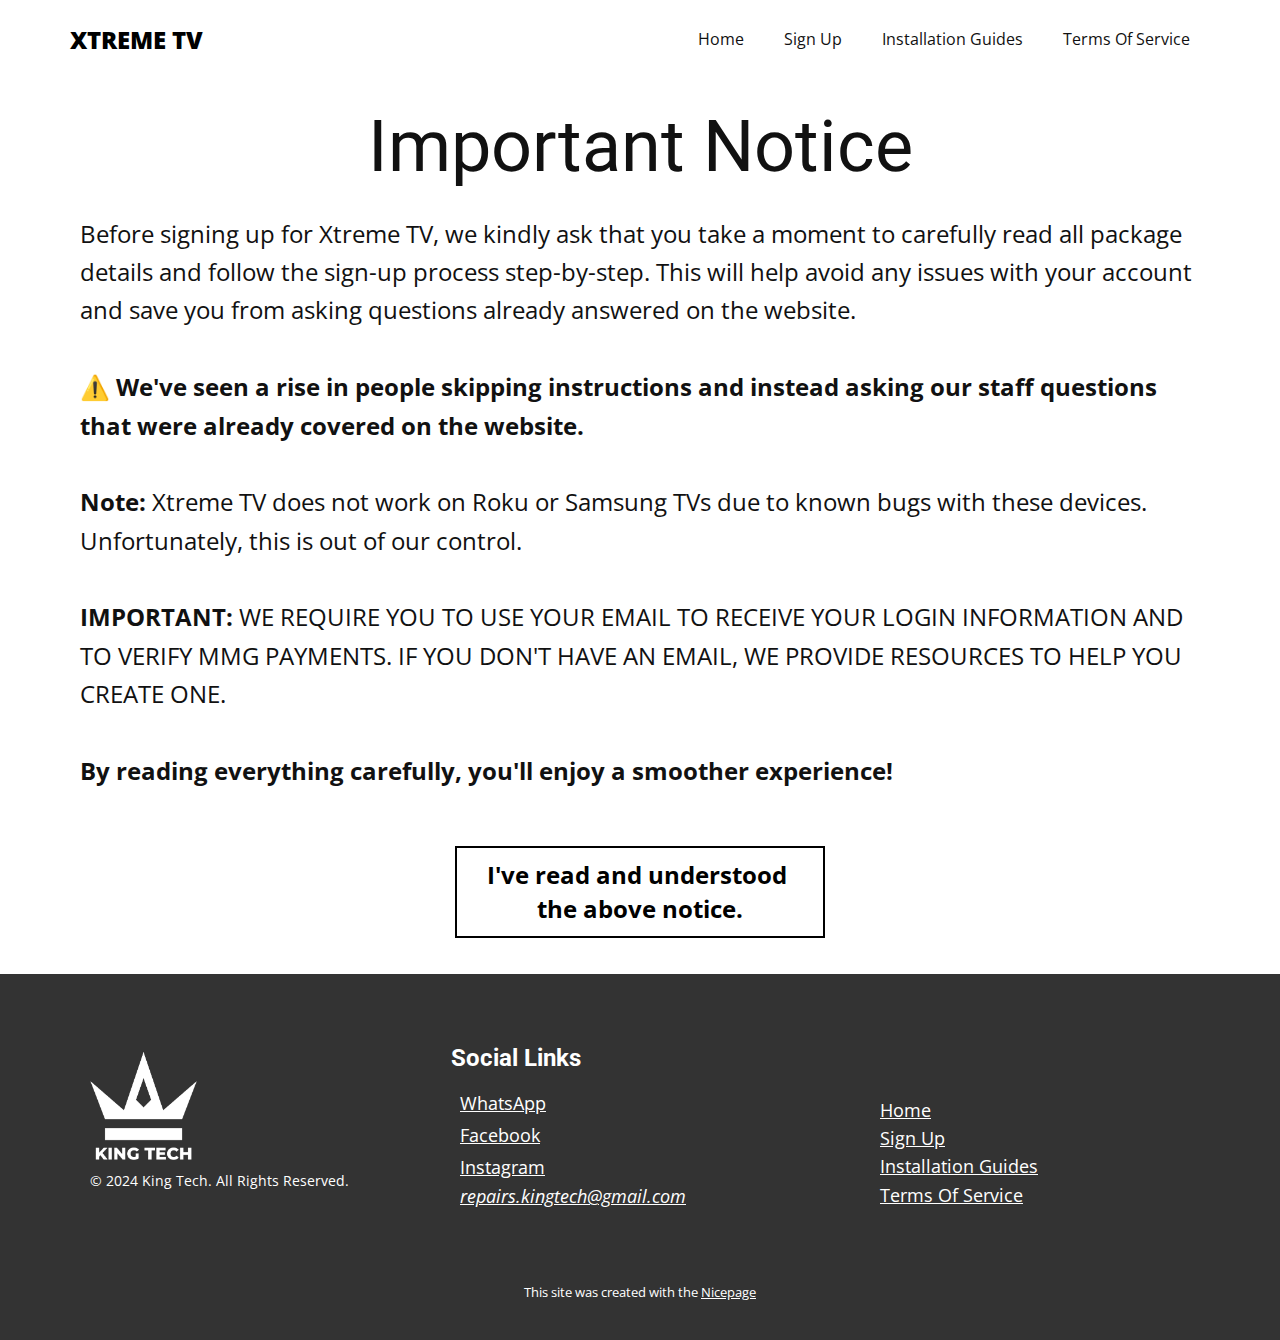
<file: index.html>
<!DOCTYPE html>
<html style="font-size: 16px;" lang="en"><head>
    <meta name="viewport" content="width=device-width, initial-scale=1.0">
    <meta charset="utf-8">
    <meta name="keywords" content="">
    <meta name="description" content="">
    <title>Landing Page</title>
    <link rel="stylesheet" href="nicepage.css" media="screen">
<link rel="stylesheet" href="index.css" media="screen">
    <script class="u-script" type="text/javascript" src="jquery-1.9.1.min.js" defer=""></script>
    <script class="u-script" type="text/javascript" src="nicepage.js" defer=""></script>
    <meta name="generator" content="Nicepage 6.18.4, nicepage.com">
    <link id="u-theme-google-font" rel="stylesheet" href="https://fonts.googleapis.com/css?family=Roboto:100,100i,300,300i,400,400i,500,500i,700,700i,900,900i|Open+Sans:300,300i,400,400i,500,500i,600,600i,700,700i,800,800i">
    
    
    
    <script type="application/ld+json">{
		"@context": "http://schema.org",
		"@type": "Organization",
		"name": "King Tech",
		"url": "/",
		"logo": "/images/White.png"
}</script>
    <meta name="theme-color" content="#478ac9">
    <meta property="og:title" content="Landing Page">
    <meta property="og:description" content="">
    <meta property="og:type" content="website">
    <link rel="canonical" href="/">
  <meta data-intl-tel-input-cdn-path="intlTelInput/"></head>
  <body data-home-page="https://kingtech.nicepage.io/Landing-Page.html?version=99086536-7e19-6fbd-f830-a1f988ae9376" data-home-page-title="Landing Page" data-path-to-root="/" data-include-products="false" class="u-body u-xl-mode" data-lang="en"><header class="u-clearfix u-header u-header" id="sec-d53a"><div class="u-clearfix u-sheet u-sheet-1">
        <nav class="u-menu u-menu-one-level u-menu-open-right u-offcanvas u-menu-1">
          <div class="menu-collapse" style="font-size: 1rem; letter-spacing: 0px;">
            <a class="u-button-style u-custom-left-right-menu-spacing u-custom-padding-bottom u-custom-text-active-color u-custom-text-hover-color u-custom-top-bottom-menu-spacing u-nav-link u-text-active-palette-2-base u-text-hover-palette-2-base" href="#">
              <svg class="u-svg-link" viewBox="0 0 24 24"><use xlink:href="#menu-hamburger"></use></svg>
              <svg class="u-svg-content" version="1.1" id="menu-hamburger" viewBox="0 0 16 16" x="0px" y="0px" xmlns:xlink="http://www.w3.org/1999/xlink" xmlns="http://www.w3.org/2000/svg"><g><rect y="1" width="16" height="2"></rect><rect y="7" width="16" height="2"></rect><rect y="13" width="16" height="2"></rect>
</g></svg>
            </a>
          </div>
          <div class="u-custom-menu u-nav-container">
            <ul class="u-nav u-unstyled u-nav-1"><li class="u-nav-item"><a class="u-button-style u-nav-link u-text-active-palette-2-base u-text-hover-palette-2-base" href="/Home.html" style="padding: 10px 20px;">Home</a>
</li><li class="u-nav-item"><a class="u-button-style u-nav-link u-text-active-palette-2-base u-text-hover-palette-2-base" href="/Sign-Up.html" style="padding: 10px 20px;">Sign Up</a>
</li><li class="u-nav-item"><a class="u-button-style u-nav-link u-text-active-palette-2-base u-text-hover-palette-2-base" href="/Installation-Guides.html" style="padding: 10px 20px;">Installation Guides</a>
</li><li class="u-nav-item"><a class="u-button-style u-nav-link u-text-active-palette-2-base u-text-hover-palette-2-base" href="/Terms-Of-Service.html" style="padding: 10px 20px;">Terms Of Service</a>
</li></ul>
          </div>
          <div class="u-custom-menu u-nav-container-collapse">
            <div class="u-black u-container-style u-inner-container-layout u-opacity u-opacity-90 u-sidenav u-sidenav-1" data-offcanvas-width="216.1539">
              <div class="u-inner-container-layout u-sidenav-overflow">
                <div class="u-menu-close"></div>
                <ul class="u-align-center-lg u-align-center-xl u-align-left-md u-align-left-sm u-align-left-xs u-nav u-popupmenu-items u-text-active-palette-2-base u-text-hover-palette-2-base u-unstyled u-nav-2"><li class="u-nav-item"><a class="u-button-style u-nav-link" href="/Home.html">Home</a>
</li><li class="u-nav-item"><a class="u-button-style u-nav-link" href="/Sign-Up.html">Sign Up</a>
</li><li class="u-nav-item"><a class="u-button-style u-nav-link" href="/Installation-Guides.html">Installation Guides</a>
</li><li class="u-nav-item"><a class="u-button-style u-nav-link" href="/Terms-Of-Service.html">Terms Of Service</a>
</li></ul>
              </div>
            </div>
            <div class="u-black u-menu-overlay u-opacity u-opacity-70"></div>
          </div>
        </nav>
        <h1 class="u-custom-font u-text u-text-black u-text-default u-text-font u-text-1">
          <a class="u-active-none u-border-none u-btn u-button-link u-button-style u-hover-none u-none u-text-black u-btn-1" data-href="/Home.html">XTREME TV </a>
        </h1>
      </div></header>
    <section class="u-clearfix u-section-1" id="sec-a738">
      <div class="u-clearfix u-sheet u-sheet-1">
        <h1 class="u-align-center u-text u-text-default u-text-1" spellcheck="false"> Important Notice</h1>
        <p class="u-align-center-xs u-large-text u-text u-text-variant u-text-2" spellcheck="false">
          <span style="font-weight: 400;">Before signing up for Xtreme TV, we kindly ask that you take a moment to carefully read all package details and follow the sign-up process step-by-step. This will help avoid any issues with your account and save you from asking questions already answered on the website.</span>
          <br>
          <br>⚠️ We've seen a rise in people skipping instructions and instead asking our staff questions that were already covered on the website.<br>
          <br>Note: <span style="font-weight: 400;">Xtreme TV does not work on Roku or Samsung TVs due to known bugs with these devices. Unfortunately, this is out of our control.</span>
          <br>
          <br>
          <span style="font-weight: 400;">
            <span style="font-weight: 700;">IMPORTANT: </span>WE REQUIRE YOU TO USE YOUR EMAIL TO RECEIVE YOUR LOGIN INFORMATION AND TO VERIFY MMG PAYMENTS. IF YOU DON'T HAVE AN EMAIL, WE PROVIDE RESOURCES TO HELP YOU CREATE ONE.
          </span>
          <br>
          <br>By reading everything carefully, you'll enjoy a smoother experience!<br>
        </p>
        <a href="/Home.html" class="u-align-center-xs u-btn u-button-style u-btn-1">I've read and understood&nbsp;<br>the above notice. 
        </a>
      </div>
    </section>
    
    
    
    <footer class="u-clearfix u-footer u-grey-80" id="sec-f389"><div class="u-clearfix u-sheet u-sheet-1">
        <div class="data-layout-selected u-clearfix u-expanded-width u-gutter-30 u-layout-wrap u-layout-wrap-1">
          <div class="u-gutter-0 u-layout">
            <div class="u-layout-row">
              <div class="u-align-left-sm u-align-left-xl u-align-left-xs u-container-style u-layout-cell u-left-cell u-size-18 u-layout-cell-1">
                <div class="u-container-layout u-valign-middle-xs u-valign-top-lg u-valign-top-md u-valign-top-sm u-container-layout-1">
                  <a href="/Home.html" class="u-image u-logo u-image-1" data-image-width="1430" data-image-height="1444" title="Home">
                    <img src="/images/White.png" class="u-logo-image u-logo-image-1">
                  </a>
                  <p class="u-align-left-lg u-align-left-md u-small-text u-text u-text-variant u-text-1">© 2024 King Tech. All Rights Reserved.</p>
                </div>
              </div>
              <div class="u-align-left-sm u-align-left-xs u-container-style u-layout-cell u-right-cell u-size-22 u-layout-cell-2">
                <div class="u-container-layout u-container-layout-2">
                  <h4 class="u-text u-text-2">Social Links</h4>
                  <p class="u-text u-text-3">
                    <a class="u-active-none u-border-none u-btn u-button-link u-button-style u-hover-none u-none u-text-body-alt-color u-btn-1" data-href="https://wa.me/message/KV2Y4RZA4M4WA1" data-target="_blank" href="https://wa.me/message/KV2Y4RZA4M4WA1" target="_blank">WhatsApp</a>
                  </p>
                  <p class="u-text u-text-4">
                    <a class="u-active-none u-border-none u-btn u-button-link u-button-style u-hover-none u-none u-text-body-alt-color u-btn-2" data-href="https://wa.me/message/KV2Y4RZA4M4WA1" data-target="_blank" href="https://www.facebook.com/223017187563693" target="_blank">Facebook </a>
                  </p>
                  <p class="u-text u-text-5">
                    <a class="u-active-none u-border-none u-btn u-button-link u-button-style u-hover-none u-none u-text-body-alt-color u-btn-3" data-href="https://wa.me/message/KV2Y4RZA4M4WA1" data-target="_blank" href="https://www.instagram.com/kingtech.gy/?igsh=NGVhN2U2NjQ0Yg%3D%3D" target="_blank">Instagram</a>
                  </p>
                  <p class="u-text u-text-6">
                    <a class="u-active-none u-border-none u-btn u-button-link u-button-style u-hover-none u-none u-text-body-alt-color u-btn-4" data-href="https://wa.me/message/KV2Y4RZA4M4WA1" data-target="_blank" href="mailto:repairs.kingtech@gmail.com" target="_blank">repairs.kingtech@gmail.com</a>
                  </p>
                </div>
              </div>
              <div class="cell-temp-clone u-align-left-sm u-align-left-xs u-container-style u-layout-cell u-right-cell u-size-20 u-layout-cell-3">
                <div class="u-container-layout u-container-layout-3">
                  <p class="u-text u-text-7">
                    <a class="u-active-none u-border-none u-btn u-button-link u-button-style u-hover-none u-none u-text-body-alt-color u-btn-5" data-href="https://wa.me/message/KV2Y4RZA4M4WA1" data-target="_blank" href="/Home.html">Home</a>
                  </p>
                  <p class="u-text u-text-8">
                    <a class="u-active-none u-border-none u-btn u-button-link u-button-style u-hover-none u-none u-text-body-alt-color u-btn-6" data-href="https://wa.me/message/KV2Y4RZA4M4WA1" data-target="_blank" href="/Sign-Up.html">Sign Up</a>
                  </p>
                  <p class="u-text u-text-9">
                    <a class="u-active-none u-border-none u-btn u-button-link u-button-style u-hover-none u-none u-text-body-alt-color u-btn-7" data-href="https://wa.me/message/KV2Y4RZA4M4WA1" data-target="_blank" href="/Installation-Guides.html">Installation Guides</a>
                  </p>
                  <p class="u-text u-text-10">
                    <a class="u-active-none u-border-none u-btn u-button-link u-button-style u-hover-none u-none u-text-body-alt-color u-btn-8" data-href="https://wa.me/message/KV2Y4RZA4M4WA1" data-target="_blank" href="/Terms-Of-Service.html">Terms Of Service</a>
                  </p>
                </div>
              </div>
            </div>
          </div>
        </div>
      </div></footer>
    <section class="u-backlink u-clearfix u-grey-80">
      <p class="u-text">
        <span>This site was created with the </span>
        <a class="u-link" href="https://nicepage.com/" target="_blank" rel="nofollow">
          <span>Nicepage</span>
        </a>
      </p>
    </section>
  
</body></html>
</file>
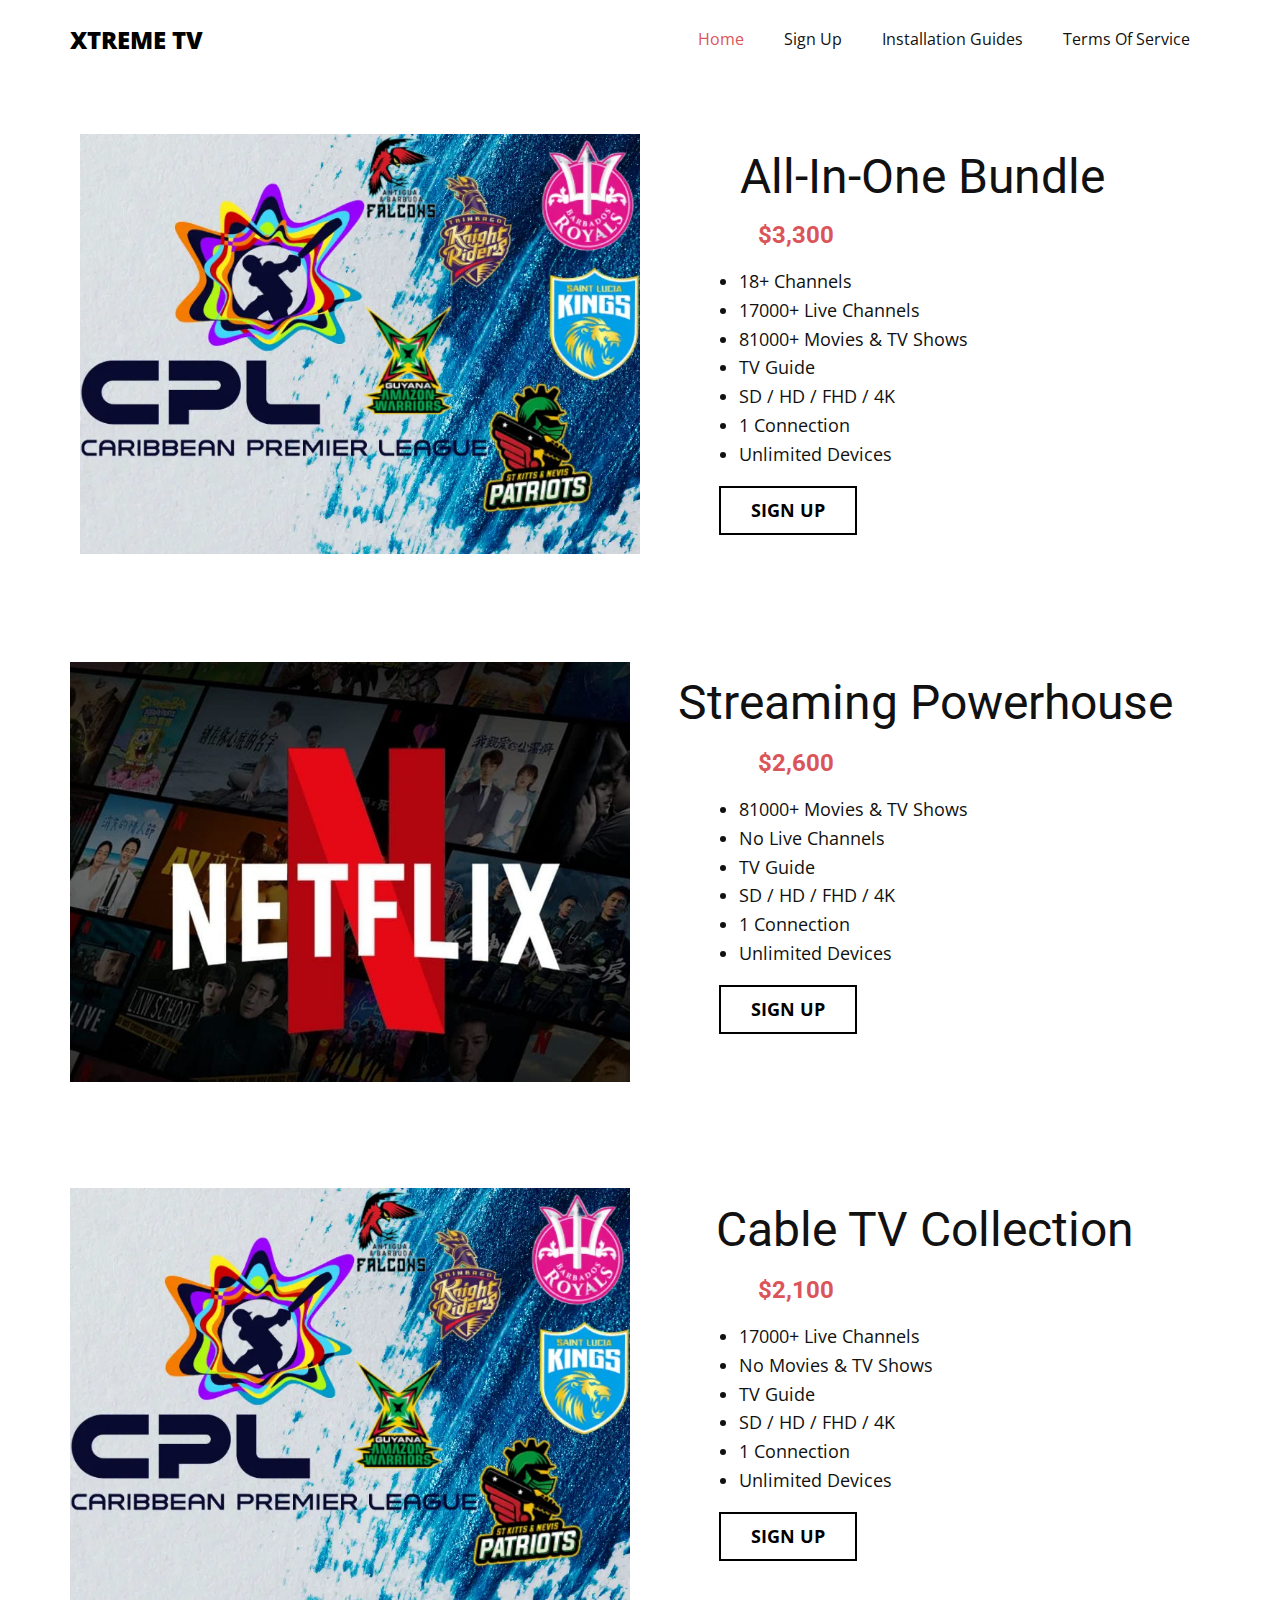
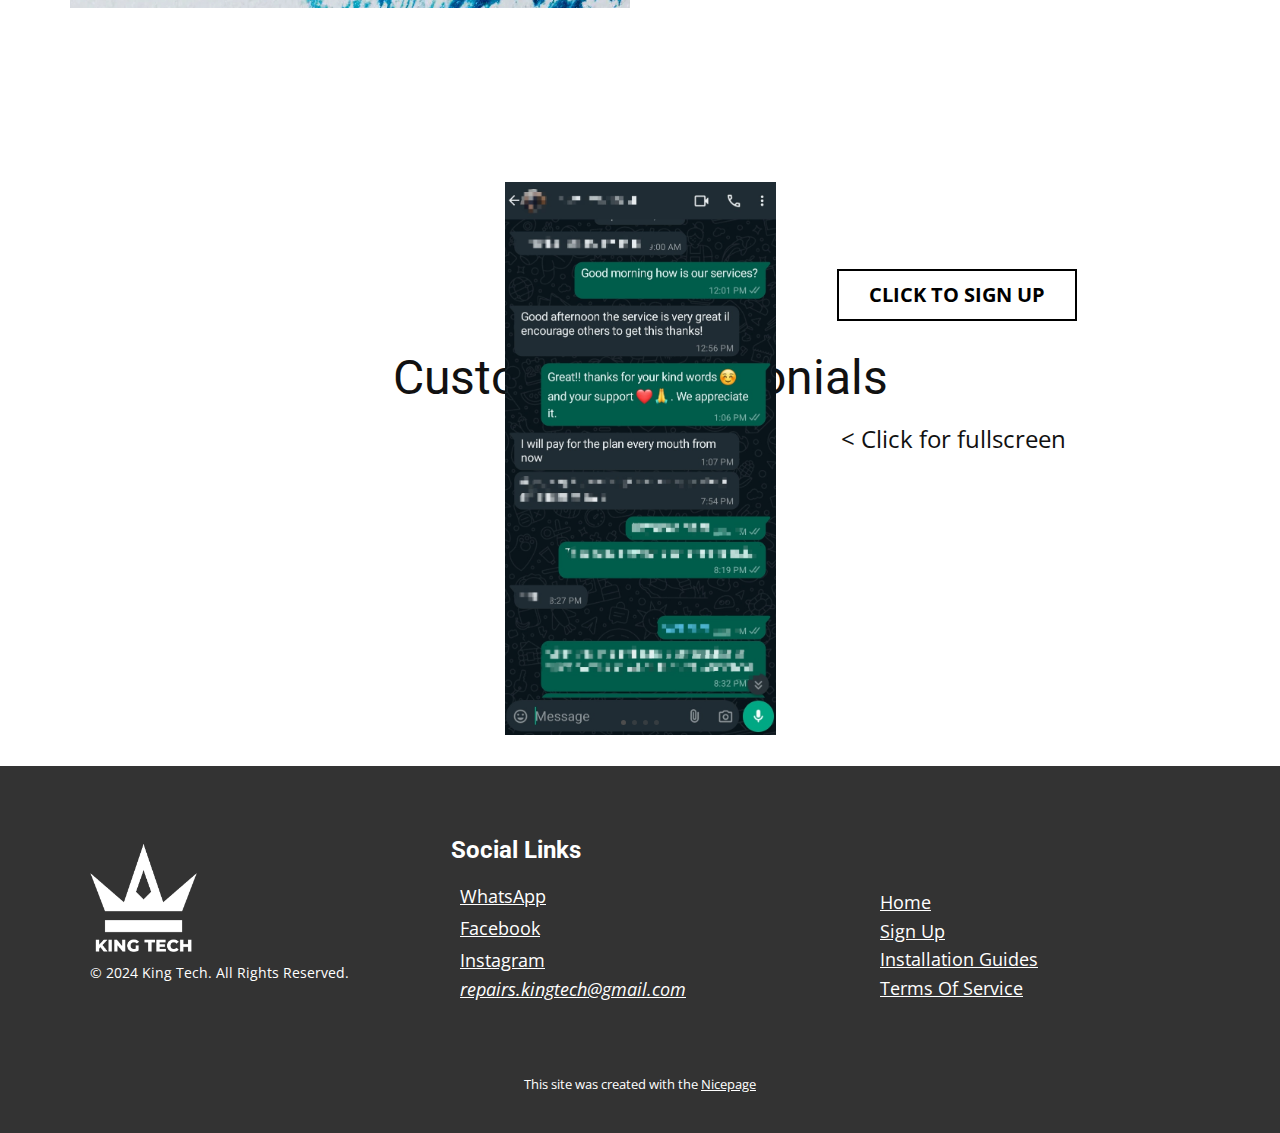
<file: Home.html>
<!DOCTYPE html>
<html style="font-size: 16px;" lang="en"><head>
    <meta name="viewport" content="width=device-width, initial-scale=1.0">
    <meta charset="utf-8">
    <meta name="keywords" content="IPTV">
    <meta name="description" content="📺 Dive into the ultimate viewing experience with Xtreme TV.">
    <title>Home</title>
    <link rel="stylesheet" href="nicepage.css" media="screen">
<link rel="stylesheet" href="Home.css" media="screen">
    <script class="u-script" type="text/javascript" src="jquery-1.9.1.min.js" defer=""></script>
    <script class="u-script" type="text/javascript" src="nicepage.js" defer=""></script>
    <meta name="generator" content="Nicepage 6.18.4, nicepage.com">
    <meta property="og:title" content="Xtreme TV | Home">
    <meta property="og:description" content="📺 Dive into the ultimate viewing experience with Xtreme TV.">
    <meta property="og:image" content="/images/IPTV.png">
    <link id="u-theme-google-font" rel="stylesheet" href="https://fonts.googleapis.com/css?family=Roboto:100,100i,300,300i,400,400i,500,500i,700,700i,900,900i|Open+Sans:300,300i,400,400i,500,500i,600,600i,700,700i,800,800i">
    
    
    
    
    
    
    <script type="application/ld+json">{
		"@context": "http://schema.org",
		"@type": "Organization",
		"name": "King Tech",
		"logo": "/images/White.png"
}</script>
    <meta name="theme-color" content="#478ac9">
    <meta property="og:type" content="website">
  <meta data-intl-tel-input-cdn-path="intlTelInput/"></head>
  <body data-path-to-root="/" data-include-products="false" class="u-body u-xl-mode" data-lang="en"><header class="u-clearfix u-header u-header" id="sec-d53a"><div class="u-clearfix u-sheet u-sheet-1">
        <nav class="u-menu u-menu-one-level u-menu-open-right u-offcanvas u-menu-1">
          <div class="menu-collapse" style="font-size: 1rem; letter-spacing: 0px;">
            <a class="u-button-style u-custom-left-right-menu-spacing u-custom-padding-bottom u-custom-text-active-color u-custom-text-hover-color u-custom-top-bottom-menu-spacing u-nav-link u-text-active-palette-2-base u-text-hover-palette-2-base" href="#">
              <svg class="u-svg-link" viewBox="0 0 24 24"><use xlink:href="#menu-hamburger"></use></svg>
              <svg class="u-svg-content" version="1.1" id="menu-hamburger" viewBox="0 0 16 16" x="0px" y="0px" xmlns:xlink="http://www.w3.org/1999/xlink" xmlns="http://www.w3.org/2000/svg"><g><rect y="1" width="16" height="2"></rect><rect y="7" width="16" height="2"></rect><rect y="13" width="16" height="2"></rect>
</g></svg>
            </a>
          </div>
          <div class="u-custom-menu u-nav-container">
            <ul class="u-nav u-unstyled u-nav-1"><li class="u-nav-item"><a class="u-button-style u-nav-link u-text-active-palette-2-base u-text-hover-palette-2-base" href="/Home.html" style="padding: 10px 20px;">Home</a>
</li><li class="u-nav-item"><a class="u-button-style u-nav-link u-text-active-palette-2-base u-text-hover-palette-2-base" href="/Sign-Up.html" style="padding: 10px 20px;">Sign Up</a>
</li><li class="u-nav-item"><a class="u-button-style u-nav-link u-text-active-palette-2-base u-text-hover-palette-2-base" href="/Installation-Guides.html" style="padding: 10px 20px;">Installation Guides</a>
</li><li class="u-nav-item"><a class="u-button-style u-nav-link u-text-active-palette-2-base u-text-hover-palette-2-base" href="/Terms-Of-Service.html" style="padding: 10px 20px;">Terms Of Service</a>
</li></ul>
          </div>
          <div class="u-custom-menu u-nav-container-collapse">
            <div class="u-black u-container-style u-inner-container-layout u-opacity u-opacity-90 u-sidenav u-sidenav-1" data-offcanvas-width="216.1539">
              <div class="u-inner-container-layout u-sidenav-overflow">
                <div class="u-menu-close"></div>
                <ul class="u-align-center-lg u-align-center-xl u-align-left-md u-align-left-sm u-align-left-xs u-nav u-popupmenu-items u-text-active-palette-2-base u-text-hover-palette-2-base u-unstyled u-nav-2"><li class="u-nav-item"><a class="u-button-style u-nav-link" href="/Home.html">Home</a>
</li><li class="u-nav-item"><a class="u-button-style u-nav-link" href="/Sign-Up.html">Sign Up</a>
</li><li class="u-nav-item"><a class="u-button-style u-nav-link" href="/Installation-Guides.html">Installation Guides</a>
</li><li class="u-nav-item"><a class="u-button-style u-nav-link" href="/Terms-Of-Service.html">Terms Of Service</a>
</li></ul>
              </div>
            </div>
            <div class="u-black u-menu-overlay u-opacity u-opacity-70"></div>
          </div>
        </nav>
        <h1 class="u-custom-font u-text u-text-black u-text-default u-text-font u-text-1">
          <a class="u-active-none u-border-none u-btn u-button-link u-button-style u-hover-none u-none u-text-black u-btn-1" data-href="/Home.html">XTREME TV </a>
        </h1>
      </div></header>
    <section class="u-align-center-md u-align-center-sm u-align-center-xs u-clearfix u-section-1" id="sec-cc8b">
      <div class="u-clearfix u-sheet u-sheet-1">
        <div class="data-layout-selected u-clearfix u-expanded-width u-layout-wrap u-layout-wrap-1">
          <div class="u-layout">
            <div class="u-layout-row">
              <div class="u-container-style u-layout-cell u-size-30-lg u-size-30-xl u-size-60-md u-size-60-sm u-size-60-xs u-layout-cell-1">
                <div class="u-container-layout u-valign-top-lg u-valign-top-xl u-container-layout-1">
                  <div class="u-align-center-md u-align-center-sm u-align-center-xs u-carousel u-carousel-left u-expanded-width-xs u-gallery u-layout-carousel u-no-transition u-show-text-none u-gallery-1" data-interval="1500" data-u-ride="carousel" id="carousel-31de" data-pause="false">
                    <ol class="u-absolute-hcenter u-carousel-indicators u-hidden u-carousel-indicators-1">
                      <li data-u-target="#carousel-31de" data-u-slide-to="0" class="u-active u-grey-70 u-shape-circle" style="width: 10px; height: 10px;"></li>
                      <li data-u-target="#carousel-31de" data-u-slide-to="1" class="u-grey-70 u-shape-circle" style="width: 10px; height: 10px;"></li>
                      <li data-u-target="#carousel-31de" data-u-slide-to="2" class="u-grey-70 u-shape-circle" style="width: 10px; height: 10px;"></li>
                      <li data-u-target="#carousel-31de" data-u-slide-to="3" class="u-grey-70 u-shape-circle" style="width: 10px; height: 10px;"></li>
                      <li data-u-target="#carousel-31de" data-u-slide-to="4" class="u-grey-70 u-shape-circle" style="width: 10px; height: 10px;"></li>
                      <li data-u-target="#carousel-31de" data-u-slide-to="5" class="u-grey-70 u-shape-circle" style="width: 10px; height: 10px;"></li>
                    </ol>
                    <div class="u-carousel-inner u-gallery-inner" role="listbox">
                      <div class="u-active u-carousel-item u-gallery-item">
                        <div class="u-back-slide">
                          <img class="u-back-image u-expanded u-back-image-1" src="/images/Caribbean-Premier-League-CPL-2025.jpg">
                        </div>
                        <div class="u-over-slide u-valign-middle-xs u-over-slide-1">
                          <h3 class="u-align-center-md u-align-center-sm u-align-center-xs u-gallery-heading" style="margin-right: -170px; margin-left: -170px;">Sample Title</h3>
                          <p class="u-align-center-md u-align-center-sm u-align-center-xs u-gallery-text" style="margin-right: -170px; margin-left: -170px;">Sample Text</p>
                        </div>
                      </div>
                      <div class="u-carousel-item u-gallery-item u-carousel-item-2" data-image-width="1067" data-image-height="800">
                        <div class="u-back-slide">
                          <img class="u-back-image u-expanded u-back-image-2" src="/images/Netflix1.jpg">
                        </div>
                        <div class="u-over-slide u-valign-middle-xs u-over-slide-2"></div>
                        <style data-mode="XL" data-visited="true"></style>
                        <style data-mode="LG"></style>
                        <style data-mode="MD" data-visited="true"></style>
                        <style data-mode="SM"></style>
                        <style data-mode="XS" data-visited="true"></style>
                      </div>
                      <div class="u-carousel-item u-gallery-item u-carousel-item-3">
                        <div class="u-back-slide">
                          <img class="u-back-image u-expanded u-back-image-3" src="/images/16x9-1-1568x882.jpg">
                        </div>
                        <div class="u-over-slide u-valign-middle-xs u-over-slide-3">
                          <h3 class="u-align-center-md u-align-center-sm u-align-center-xs u-gallery-heading">Sample Title</h3>
                          <p class="u-align-center-md u-align-center-sm u-align-center-xs u-gallery-text">Sample Text</p>
                        </div>
                      </div>
                      <div class="u-carousel-item u-gallery-item u-carousel-item-4" data-image-width="867" data-image-height="650">
                        <div class="u-back-slide">
                          <img class="u-back-image u-expanded u-back-image-4" src="/images/primevideo-seo-logo.jpg">
                        </div>
                        <div class="u-over-slide u-valign-middle-xs u-over-slide-4"></div>
                        <style data-mode="XL" data-visited="true"></style>
                        <style data-mode="LG"></style>
                        <style data-mode="MD" data-visited="true"></style>
                        <style data-mode="SM"></style>
                        <style data-mode="XS" data-visited="true"></style>
                      </div>
                      <div class="u-carousel-item u-gallery-item u-carousel-item-5" data-image-width="1620" data-image-height="1215">
                        <div class="u-back-slide">
                          <img class="u-back-image u-expanded u-back-image-5" src="/images/DTV-Website-1536x864-I9a_0K9-L-transformed.jpg">
                        </div>
                        <div class="u-over-slide u-valign-middle-xs u-over-slide-5"></div>
                        <style data-mode="XL" data-visited="true"></style>
                        <style data-mode="LG"></style>
                        <style data-mode="MD" data-visited="true"></style>
                        <style data-mode="SM"></style>
                        <style data-mode="XS" data-visited="true"></style>
                      </div>
                      <div class="u-carousel-item u-gallery-item" data-image-width="800" data-image-height="600">
                        <div class="u-back-slide">
                          <img class="u-back-image u-expanded u-back-image-6" src="/images/v.jpg">
                        </div>
                        <div class="u-over-slide u-valign-middle-xs u-over-slide-6"></div>
                        <style data-mode="XL" data-visited="true"></style>
                        <style data-mode="LG"></style>
                        <style data-mode="MD" data-visited="true"></style>
                        <style data-mode="SM"></style>
                        <style data-mode="XS" data-visited="true"></style>
                      </div>
                    </div>
                    <a class="u-absolute-vcenter u-carousel-control u-carousel-control-prev u-hidden u-icon-circle u-opacity u-opacity-70 u-text-grey-50 u-carousel-control-1" href="#carousel-31de" role="button" data-u-slide="prev">
                      <span aria-hidden="true">
                        <svg viewBox="0 0 451.847 451.847"><path d="M97.141,225.92c0-8.095,3.091-16.192,9.259-22.366L300.689,9.27c12.359-12.359,32.397-12.359,44.751,0
c12.354,12.354,12.354,32.388,0,44.748L173.525,225.92l171.903,171.909c12.354,12.354,12.354,32.391,0,44.744
c-12.354,12.365-32.386,12.365-44.745,0l-194.29-194.281C100.226,242.115,97.141,234.018,97.141,225.92z"></path></svg>
                      </span>
                      <span class="sr-only">
                        <svg viewBox="0 0 451.847 451.847"><path d="M97.141,225.92c0-8.095,3.091-16.192,9.259-22.366L300.689,9.27c12.359-12.359,32.397-12.359,44.751,0
c12.354,12.354,12.354,32.388,0,44.748L173.525,225.92l171.903,171.909c12.354,12.354,12.354,32.391,0,44.744
c-12.354,12.365-32.386,12.365-44.745,0l-194.29-194.281C100.226,242.115,97.141,234.018,97.141,225.92z"></path></svg>
                      </span>
                    </a>
                    <a class="u-absolute-vcenter u-carousel-control u-carousel-control-next u-hidden u-icon-circle u-opacity u-opacity-70 u-text-grey-50 u-carousel-control-2" href="#carousel-31de" role="button" data-u-slide="next">
                      <span aria-hidden="true">
                        <svg viewBox="0 0 451.846 451.847"><path d="M345.441,248.292L151.154,442.573c-12.359,12.365-32.397,12.365-44.75,0c-12.354-12.354-12.354-32.391,0-44.744
L278.318,225.92L106.409,54.017c-12.354-12.359-12.354-32.394,0-44.748c12.354-12.359,32.391-12.359,44.75,0l194.287,194.284
c6.177,6.18,9.262,14.271,9.262,22.366C354.708,234.018,351.617,242.115,345.441,248.292z"></path></svg>
                      </span>
                      <span class="sr-only">
                        <svg viewBox="0 0 451.846 451.847"><path d="M345.441,248.292L151.154,442.573c-12.359,12.365-32.397,12.365-44.75,0c-12.354-12.354-12.354-32.391,0-44.744
L278.318,225.92L106.409,54.017c-12.354-12.359-12.354-32.394,0-44.748c12.354-12.359,32.391-12.359,44.75,0l194.287,194.284
c6.177,6.18,9.262,14.271,9.262,22.366C354.708,234.018,351.617,242.115,345.441,248.292z"></path></svg>
                      </span>
                    </a>
                  </div>
                </div>
              </div>
              <div class="u-align-center u-container-align-center-lg u-container-align-center-md u-container-align-center-sm u-container-align-center-xl u-container-style u-layout-cell u-size-30-lg u-size-30-xl u-size-60-md u-size-60-sm u-size-60-xs u-layout-cell-2">
                <div class="u-container-layout u-container-layout-2">
                  <h2 class="u-align-center-xs u-text u-text-1">All-In-One Bundle</h2>
                  <h4 class="u-align-center-xs u-align-left-lg u-align-left-md u-align-left-sm u-align-left-xl u-text u-text-default u-text-palette-2-base u-text-2">$3,300</h4>
                  <ul class="u-align-left u-text u-text-default-xs u-text-3" spellcheck="false">
                    <li> 18+ Channels</li>
                    <li>17000+ Live Channels</li>
                    <li>81000+ Movies &amp; TV Shows</li>
                    <li>TV Guide</li>
                    <li>SD / HD / FHD / 4K</li>
                    <li>1 Connection</li>
                    <li>Unlimited Devices</li>
                  </ul>
                  <a href="/Home.html#carousel_ab21" class="u-align-center-xs u-align-left-lg u-align-left-md u-align-left-sm u-align-left-xl u-btn u-button-style u-btn-1" data-product-button-click-type="add-to-cart">Sign up </a>
                </div>
              </div>
            </div>
          </div>
        </div>
      </div>
    </section>
    <section class="u-align-center-md u-align-center-sm u-align-center-xs u-clearfix u-section-2" id="carousel_6113">
      <div class="u-clearfix u-sheet u-valign-middle-xs u-sheet-1">
        <div class="custom-expanded data-layout-selected u-clearfix u-expanded-width-lg u-expanded-width-md u-expanded-width-sm u-expanded-width-xl u-layout-wrap u-layout-wrap-1">
          <div class="u-layout" style="">
            <div class="u-layout-row" style="">
              <div class="u-container-style u-layout-cell u-size-30-lg u-size-30-xl u-size-60-md u-size-60-sm u-size-60-xs u-layout-cell-1">
                <div class="u-container-layout u-container-layout-1">
                  <div class="custom-expanded u-align-center-md u-align-center-sm u-align-center-xs u-align-left-lg u-align-left-xl u-carousel u-gallery u-layout-carousel u-no-transition u-show-text-none u-gallery-1" data-interval="1500" data-u-ride="carousel" id="carousel-ad70" data-pause="false">
                    <ol class="u-absolute-hcenter u-carousel-indicators u-hidden u-carousel-indicators-1">
                      <li data-u-target="#carousel-ad70" data-u-slide-to="0" class="u-active u-grey-70 u-shape-circle" style="width: 10px; height: 10px;"></li>
                      <li data-u-target="#carousel-ad70" data-u-slide-to="1" class="u-grey-70 u-shape-circle" style="width: 10px; height: 10px;"></li>
                      <li data-u-target="#carousel-ad70" data-u-slide-to="2" class="u-grey-70 u-shape-circle" style="width: 10px; height: 10px;"></li>
                    </ol>
                    <div class="u-carousel-inner u-gallery-inner" role="listbox">
                      <div class="u-active u-carousel-item u-gallery-item">
                        <div class="u-back-slide">
                          <img class="u-back-image u-expanded" src="/images/Netflix1.jpg">
                        </div>
                        <div class="u-container-align-center-md u-container-align-center-sm u-container-align-center-xs u-container-align-left-lg u-container-align-left-xl u-over-slide u-valign-middle u-over-slide-1">
                          <h3 class="u-align-center-md u-align-center-sm u-align-center-xs u-align-left-lg u-align-left-xl u-gallery-heading" style="margin-right: -294px; margin-left: -294px;">Sample Title</h3>
                          <p class="u-align-center-md u-align-center-sm u-align-center-xs u-align-left-lg u-align-left-xl u-gallery-text" style="margin-right: -294px; margin-left: -294px;">Sample Text</p>
                        </div>
                      </div>
                      <div class="u-carousel-item u-gallery-item">
                        <div class="u-back-slide">
                          <img class="u-back-image u-expanded" src="/images/primevideo-seo-logo.jpg">
                        </div>
                        <div class="u-container-align-center-md u-container-align-center-sm u-container-align-center-xs u-container-align-left-lg u-container-align-left-xl u-over-slide u-valign-middle u-over-slide-2"></div>
                        <style data-mode="XL" data-visited="true"></style>
                        <style data-mode="LG"></style>
                        <style data-mode="MD" data-visited="true"></style>
                        <style data-mode="SM"></style>
                        <style data-mode="XS" data-visited="true"></style>
                      </div>
                      <div class="u-carousel-item u-gallery-item">
                        <div class="u-back-slide">
                          <img class="u-back-image u-expanded" src="/images/v.jpg">
                        </div>
                        <div class="u-container-align-center-md u-container-align-center-sm u-container-align-center-xs u-container-align-left-lg u-container-align-left-xl u-over-slide u-valign-middle u-over-slide-3"></div>
                        <style data-mode="XL" data-visited="true"></style>
                        <style data-mode="LG"></style>
                        <style data-mode="MD" data-visited="true"></style>
                        <style data-mode="SM"></style>
                        <style data-mode="XS" data-visited="true"></style>
                      </div>
                    </div>
                    <a class="u-absolute-vcenter u-carousel-control u-carousel-control-prev u-hidden u-icon-circle u-opacity u-opacity-70 u-text-grey-50 u-carousel-control-1" href="#carousel-ad70" role="button" data-u-slide="prev">
                      <span aria-hidden="true">
                        <svg viewBox="0 0 451.847 451.847"><path d="M97.141,225.92c0-8.095,3.091-16.192,9.259-22.366L300.689,9.27c12.359-12.359,32.397-12.359,44.751,0
c12.354,12.354,12.354,32.388,0,44.748L173.525,225.92l171.903,171.909c12.354,12.354,12.354,32.391,0,44.744
c-12.354,12.365-32.386,12.365-44.745,0l-194.29-194.281C100.226,242.115,97.141,234.018,97.141,225.92z"></path></svg>
                      </span>
                      <span class="sr-only">
                        <svg viewBox="0 0 451.847 451.847"><path d="M97.141,225.92c0-8.095,3.091-16.192,9.259-22.366L300.689,9.27c12.359-12.359,32.397-12.359,44.751,0
c12.354,12.354,12.354,32.388,0,44.748L173.525,225.92l171.903,171.909c12.354,12.354,12.354,32.391,0,44.744
c-12.354,12.365-32.386,12.365-44.745,0l-194.29-194.281C100.226,242.115,97.141,234.018,97.141,225.92z"></path></svg>
                      </span>
                    </a>
                    <a class="u-absolute-vcenter u-carousel-control u-carousel-control-next u-hidden u-icon-circle u-opacity u-opacity-70 u-text-grey-50 u-carousel-control-2" href="#carousel-ad70" role="button" data-u-slide="next">
                      <span aria-hidden="true">
                        <svg viewBox="0 0 451.846 451.847"><path d="M345.441,248.292L151.154,442.573c-12.359,12.365-32.397,12.365-44.75,0c-12.354-12.354-12.354-32.391,0-44.744
L278.318,225.92L106.409,54.017c-12.354-12.359-12.354-32.394,0-44.748c12.354-12.359,32.391-12.359,44.75,0l194.287,194.284
c6.177,6.18,9.262,14.271,9.262,22.366C354.708,234.018,351.617,242.115,345.441,248.292z"></path></svg>
                      </span>
                      <span class="sr-only">
                        <svg viewBox="0 0 451.846 451.847"><path d="M345.441,248.292L151.154,442.573c-12.359,12.365-32.397,12.365-44.75,0c-12.354-12.354-12.354-32.391,0-44.744
L278.318,225.92L106.409,54.017c-12.354-12.359-12.354-32.394,0-44.748c12.354-12.359,32.391-12.359,44.75,0l194.287,194.284
c6.177,6.18,9.262,14.271,9.262,22.366C354.708,234.018,351.617,242.115,345.441,248.292z"></path></svg>
                      </span>
                    </a>
                  </div>
                </div>
              </div>
              <div class="u-align-center u-container-align-center u-container-style u-layout-cell u-size-30-lg u-size-30-xl u-size-60-md u-size-60-sm u-size-60-xs u-layout-cell-2">
                <div class="u-container-layout u-container-layout-2">
                  <h2 class="u-align-center-xs u-text u-text-default u-text-1" spellcheck="false">Streaming Powerhouse</h2>
                  <h4 class="u-align-center-xs u-align-left-lg u-align-left-md u-align-left-sm u-align-left-xl u-text u-text-default u-text-palette-2-base u-text-2">$2,600</h4>
                  <ul class="u-align-left u-text u-text-default-xs u-text-3" spellcheck="false">
                    <li style=""> 81000+ Movies &amp; TV Shows</li>
                    <li>No Live Channels</li>
                    <li>TV Guide</li>
                    <li>SD / HD / FHD / 4K</li>
                    <li>1 Connection</li>
                    <li>Unlimited Devices</li>
                  </ul>
                  <a href="/Home.html#carousel_ab21" class="u-align-center-xs u-align-left-lg u-align-left-md u-align-left-sm u-align-left-xl u-btn u-button-style u-btn-1" data-product-button-click-type="add-to-cart">Sign up </a>
                </div>
              </div>
            </div>
          </div>
        </div>
      </div>
    </section>
    <section class="u-align-center-md u-align-center-sm u-align-center-xs u-clearfix u-section-3" id="carousel_668f">
      <div class="u-clearfix u-sheet u-sheet-1">
        <div class="data-layout-selected u-clearfix u-expanded-width u-layout-wrap u-layout-wrap-1">
          <div class="u-layout" style="">
            <div class="u-layout-row" style="">
              <div class="u-container-style u-layout-cell u-size-30-lg u-size-30-xl u-size-60-md u-size-60-sm u-size-60-xs u-layout-cell-1">
                <div class="u-container-layout u-container-layout-1">
                  <div class="custom-expanded u-align-center-md u-align-center-sm u-align-center-xs u-align-left-lg u-align-left-xl u-carousel u-gallery u-layout-carousel u-no-transition u-show-text-none u-gallery-1" data-interval="1500" data-u-ride="carousel" id="carousel-7f8a" data-pause="false">
                    <ol class="u-absolute-hcenter u-carousel-indicators u-hidden u-carousel-indicators-1">
                      <li data-u-target="#carousel-7f8a" data-u-slide-to="0" class="u-active u-grey-70 u-shape-circle" style="width: 10px; height: 10px;"></li>
                      <li data-u-target="#carousel-7f8a" data-u-slide-to="1" class="u-grey-70 u-shape-circle" style="width: 10px; height: 10px;"></li>
                      <li data-u-target="#carousel-7f8a" data-u-slide-to="2" class="u-grey-70 u-shape-circle" style="width: 10px; height: 10px;"></li>
                    </ol>
                    <div class="u-carousel-inner u-gallery-inner" role="listbox">
                      <div class="u-active u-carousel-item u-gallery-item">
                        <div class="u-back-slide">
                          <img class="u-back-image u-expanded u-back-image-1" src="/images/Caribbean-Premier-League-CPL-2025.jpg">
                        </div>
                        <div class="u-over-slide u-over-slide-1">
                          <h3 class="u-align-center-md u-align-center-sm u-align-center-xs u-gallery-heading" style="margin-right: -170px; margin-left: -170px;">Sample Title</h3>
                          <p class="u-align-center-md u-align-center-sm u-align-center-xs u-gallery-text" style="margin-right: -170px; margin-left: -170px;">Sample Text</p>
                        </div>
                      </div>
                      <div class="u-carousel-item u-gallery-item">
                        <div class="u-back-slide">
                          <img class="u-back-image u-expanded u-back-image-2" src="/images/16x9-1-1568x882.jpg">
                        </div>
                        <div class="u-over-slide u-over-slide-2">
                          <h3 class="u-align-center-md u-align-center-sm u-align-center-xs u-gallery-heading">Sample Title</h3>
                          <p class="u-align-center-md u-align-center-sm u-align-center-xs u-gallery-text">Sample Text</p>
                        </div>
                      </div>
                      <div class="u-carousel-item u-gallery-item" data-image-width="1620" data-image-height="1215">
                        <div class="u-back-slide">
                          <img class="u-back-image u-expanded u-back-image-3" src="/images/DTV-Website-1536x864-I9a_0K9-L-transformed.jpg">
                        </div>
                        <div class="u-over-slide u-over-slide-3"></div>
                        <style data-mode="XL" data-visited="true"></style>
                        <style data-mode="LG"></style>
                        <style data-mode="MD" data-visited="true"></style>
                        <style data-mode="SM"></style>
                        <style data-mode="XS" data-visited="true"></style>
                      </div>
                    </div>
                    <a class="u-absolute-vcenter u-carousel-control u-carousel-control-prev u-hidden u-icon-circle u-opacity u-opacity-70 u-text-grey-50 u-carousel-control-1" href="#carousel-7f8a" role="button" data-u-slide="prev">
                      <span aria-hidden="true">
                        <svg viewBox="0 0 451.847 451.847"><path d="M97.141,225.92c0-8.095,3.091-16.192,9.259-22.366L300.689,9.27c12.359-12.359,32.397-12.359,44.751,0
c12.354,12.354,12.354,32.388,0,44.748L173.525,225.92l171.903,171.909c12.354,12.354,12.354,32.391,0,44.744
c-12.354,12.365-32.386,12.365-44.745,0l-194.29-194.281C100.226,242.115,97.141,234.018,97.141,225.92z"></path></svg>
                      </span>
                      <span class="sr-only">
                        <svg viewBox="0 0 451.847 451.847"><path d="M97.141,225.92c0-8.095,3.091-16.192,9.259-22.366L300.689,9.27c12.359-12.359,32.397-12.359,44.751,0
c12.354,12.354,12.354,32.388,0,44.748L173.525,225.92l171.903,171.909c12.354,12.354,12.354,32.391,0,44.744
c-12.354,12.365-32.386,12.365-44.745,0l-194.29-194.281C100.226,242.115,97.141,234.018,97.141,225.92z"></path></svg>
                      </span>
                    </a>
                    <a class="u-absolute-vcenter u-carousel-control u-carousel-control-next u-hidden u-icon-circle u-opacity u-opacity-70 u-text-grey-50 u-carousel-control-2" href="#carousel-7f8a" role="button" data-u-slide="next">
                      <span aria-hidden="true">
                        <svg viewBox="0 0 451.846 451.847"><path d="M345.441,248.292L151.154,442.573c-12.359,12.365-32.397,12.365-44.75,0c-12.354-12.354-12.354-32.391,0-44.744
L278.318,225.92L106.409,54.017c-12.354-12.359-12.354-32.394,0-44.748c12.354-12.359,32.391-12.359,44.75,0l194.287,194.284
c6.177,6.18,9.262,14.271,9.262,22.366C354.708,234.018,351.617,242.115,345.441,248.292z"></path></svg>
                      </span>
                      <span class="sr-only">
                        <svg viewBox="0 0 451.846 451.847"><path d="M345.441,248.292L151.154,442.573c-12.359,12.365-32.397,12.365-44.75,0c-12.354-12.354-12.354-32.391,0-44.744
L278.318,225.92L106.409,54.017c-12.354-12.359-12.354-32.394,0-44.748c12.354-12.359,32.391-12.359,44.75,0l194.287,194.284
c6.177,6.18,9.262,14.271,9.262,22.366C354.708,234.018,351.617,242.115,345.441,248.292z"></path></svg>
                      </span>
                    </a>
                  </div>
                </div>
              </div>
              <div class="u-align-center u-container-align-center u-container-style u-layout-cell u-size-30-lg u-size-30-xl u-size-60-md u-size-60-sm u-size-60-xs u-layout-cell-2">
                <div class="u-container-layout u-container-layout-2">
                  <h2 class="u-text u-text-default u-text-1" spellcheck="false">Cable TV Collection</h2>
                  <h4 class="u-align-center-xs u-align-left-lg u-align-left-md u-align-left-sm u-align-left-xl u-text u-text-default u-text-palette-2-base u-text-2">$2,100</h4>
                  <ul class="u-align-left u-text u-text-default-xs u-text-3" spellcheck="false">
                    <li style="">17000+ Live Channels </li>
                    <li style="">No Movies &amp; TV Shows</li>
                    <li>TV Guide</li>
                    <li>SD / HD / FHD / 4K</li>
                    <li>1 Connection</li>
                    <li>Unlimited Devices</li>
                  </ul>
                  <a href="/Home.html#carousel_ab21" class="u-align-center-xs u-align-left-lg u-align-left-md u-align-left-sm u-align-left-xl u-btn u-button-style u-btn-1" data-product-button-click-type="add-to-cart">Sign up </a>
                </div>
              </div>
            </div>
          </div>
        </div>
      </div>
    </section>
    <section class="u-align-center u-clearfix u-container-align-center-lg u-container-align-center-md u-container-align-center-sm u-container-align-center-xl u-white u-section-4" id="carousel_ab21">
      <div class="u-clearfix u-sheet u-sheet-1">
        <a href="/Sign-Up.html" class="u-align-left u-btn u-button-style u-btn-1" data-product-button-click-type="add-to-cart">Click to Sign Up</a>
        <h2 class="u-align-center u-text u-text-default u-text-1" spellcheck="false">Customer Testimonials<span style="font-weight: 700;"></span>
        </h2>
        <div class="custom-expanded u-carousel u-gallery u-gallery-slider u-layout-carousel u-lightbox u-no-transition u-show-text-none u-gallery-1" data-interval="1500" data-u-ride="carousel" id="carousel-0a01">
          <ol class="u-absolute-hcenter u-carousel-indicators u-carousel-indicators-1">
            <li data-u-target="#carousel-0a01" data-u-slide-to="0" class="u-active u-grey-70 u-shape-circle" style="width: 5px; height: 5px;"></li>
            <li data-u-target="#carousel-0a01" data-u-slide-to="1" class="u-grey-70 u-shape-circle" style="width: 5px; height: 5px;"></li>
            <li data-u-target="#carousel-0a01" data-u-slide-to="2" class="u-grey-70 u-shape-circle" style="width: 5px; height: 5px;"></li>
            <li data-u-target="#carousel-0a01" data-u-slide-to="3" class="u-grey-70 u-shape-circle" style="width: 5px; height: 5px;"></li>
          </ol>
          <div class="u-carousel-inner u-gallery-inner" role="listbox">
            <div class="u-active u-carousel-item u-gallery-item u-carousel-item-1">
              <div class="u-back-slide">
                <img class="u-back-image u-expanded" src="/images/Screenshot_20240909-164732_WhatsAppBusiness.jpg">
              </div>
              <div class="u-align-center u-over-slide u-shading u-valign-bottom u-over-slide-1"></div>
            </div>
            <div class="u-carousel-item u-gallery-item u-carousel-item-2">
              <div class="u-back-slide">
                <img class="u-back-image u-expanded" src="/images/Screenshot_20240909_163647.jpg">
              </div>
              <div class="u-align-center u-over-slide u-shading u-valign-bottom u-over-slide-2"></div>
            </div>
            <div class="u-carousel-item u-gallery-item u-carousel-item-3">
              <div class="u-back-slide">
                <img class="u-back-image u-expanded" src="/images/Screenshot_20240909-163733_WhatsAppBusiness.jpg">
              </div>
              <div class="u-align-center u-over-slide u-shading u-valign-bottom u-over-slide-3"></div>
            </div>
            <div class="u-carousel-item u-gallery-item u-carousel-item-4">
              <div class="u-back-slide">
                <img class="u-back-image u-expanded" src="/images/Screenshot_20240909_163601.jpg">
              </div>
              <div class="u-align-center u-over-slide u-shading u-valign-bottom u-over-slide-4"></div>
            </div>
          </div>
          <a class="u-absolute-vcenter u-carousel-control u-carousel-control-prev u-hidden u-opacity u-opacity-70 u-spacing-10 u-text-white u-carousel-control-1" href="#carousel-0a01" role="button" data-u-slide="prev">
            <span aria-hidden="true">
              <svg viewBox="0 0 477.175 477.175"><path d="M145.188,238.575l215.5-215.5c5.3-5.3,5.3-13.8,0-19.1s-13.8-5.3-19.1,0l-225.1,225.1c-5.3,5.3-5.3,13.8,0,19.1l225.1,225
		c2.6,2.6,6.1,4,9.5,4s6.9-1.3,9.5-4c5.3-5.3,5.3-13.8,0-19.1L145.188,238.575z"></path></svg>
            </span>
            <span class="sr-only">
              <svg viewBox="0 0 477.175 477.175"><path d="M145.188,238.575l215.5-215.5c5.3-5.3,5.3-13.8,0-19.1s-13.8-5.3-19.1,0l-225.1,225.1c-5.3,5.3-5.3,13.8,0,19.1l225.1,225
		c2.6,2.6,6.1,4,9.5,4s6.9-1.3,9.5-4c5.3-5.3,5.3-13.8,0-19.1L145.188,238.575z"></path></svg>
            </span>
          </a>
          <a class="u-absolute-vcenter u-carousel-control u-carousel-control-next u-hidden u-opacity u-opacity-70 u-spacing-10 u-text-white u-carousel-control-2" href="#carousel-0a01" role="button" data-u-slide="next">
            <span aria-hidden="true">
              <svg viewBox="0 0 477.175 477.175"><path d="M360.731,229.075l-225.1-225.1c-5.3-5.3-13.8-5.3-19.1,0s-5.3,13.8,0,19.1l215.5,215.5l-215.5,215.5
		c-5.3,5.3-5.3,13.8,0,19.1c2.6,2.6,6.1,4,9.5,4c3.4,0,6.9-1.3,9.5-4l225.1-225.1C365.931,242.875,365.931,234.275,360.731,229.075z"></path></svg>
            </span>
            <span class="sr-only">
              <svg viewBox="0 0 477.175 477.175"><path d="M360.731,229.075l-225.1-225.1c-5.3-5.3-13.8-5.3-19.1,0s-5.3,13.8,0,19.1l215.5,215.5l-215.5,215.5
		c-5.3,5.3-5.3,13.8,0,19.1c2.6,2.6,6.1,4,9.5,4c3.4,0,6.9-1.3,9.5-4l225.1-225.1C365.931,242.875,365.931,234.275,360.731,229.075z"></path></svg>
            </span>
          </a>
        </div>
        <p class="u-align-center-xs u-align-left-lg u-align-left-md u-align-left-sm u-align-left-xl u-large-text u-text u-text-variant u-text-2" spellcheck="false">&lt; Click for fullscreen </p>
      </div>
    </section>
    
    
    
    <footer class="u-clearfix u-footer u-grey-80" id="sec-f389"><div class="u-clearfix u-sheet u-sheet-1">
        <div class="data-layout-selected u-clearfix u-expanded-width u-gutter-30 u-layout-wrap u-layout-wrap-1">
          <div class="u-gutter-0 u-layout">
            <div class="u-layout-row">
              <div class="u-align-left-sm u-align-left-xl u-align-left-xs u-container-style u-layout-cell u-left-cell u-size-18 u-layout-cell-1">
                <div class="u-container-layout u-valign-middle-xs u-valign-top-lg u-valign-top-md u-valign-top-sm u-container-layout-1">
                  <a href="/Home.html" class="u-image u-logo u-image-1" data-image-width="1430" data-image-height="1444" title="Home">
                    <img src="/images/White.png" class="u-logo-image u-logo-image-1">
                  </a>
                  <p class="u-align-left-lg u-align-left-md u-small-text u-text u-text-variant u-text-1">© 2024 King Tech. All Rights Reserved.</p>
                </div>
              </div>
              <div class="u-align-left-sm u-align-left-xs u-container-style u-layout-cell u-right-cell u-size-22 u-layout-cell-2">
                <div class="u-container-layout u-container-layout-2">
                  <h4 class="u-text u-text-2">Social Links</h4>
                  <p class="u-text u-text-3">
                    <a class="u-active-none u-border-none u-btn u-button-link u-button-style u-hover-none u-none u-text-body-alt-color u-btn-1" data-href="https://wa.me/message/KV2Y4RZA4M4WA1" data-target="_blank" href="https://wa.me/message/KV2Y4RZA4M4WA1" target="_blank">WhatsApp</a>
                  </p>
                  <p class="u-text u-text-4">
                    <a class="u-active-none u-border-none u-btn u-button-link u-button-style u-hover-none u-none u-text-body-alt-color u-btn-2" data-href="https://wa.me/message/KV2Y4RZA4M4WA1" data-target="_blank" href="https://www.facebook.com/223017187563693" target="_blank">Facebook </a>
                  </p>
                  <p class="u-text u-text-5">
                    <a class="u-active-none u-border-none u-btn u-button-link u-button-style u-hover-none u-none u-text-body-alt-color u-btn-3" data-href="https://wa.me/message/KV2Y4RZA4M4WA1" data-target="_blank" href="https://www.instagram.com/kingtech.gy/?igsh=NGVhN2U2NjQ0Yg%3D%3D" target="_blank">Instagram</a>
                  </p>
                  <p class="u-text u-text-6">
                    <a class="u-active-none u-border-none u-btn u-button-link u-button-style u-hover-none u-none u-text-body-alt-color u-btn-4" data-href="https://wa.me/message/KV2Y4RZA4M4WA1" data-target="_blank" href="mailto:repairs.kingtech@gmail.com" target="_blank">repairs.kingtech@gmail.com</a>
                  </p>
                </div>
              </div>
              <div class="cell-temp-clone u-align-left-sm u-align-left-xs u-container-style u-layout-cell u-right-cell u-size-20 u-layout-cell-3">
                <div class="u-container-layout u-container-layout-3">
                  <p class="u-text u-text-7">
                    <a class="u-active-none u-border-none u-btn u-button-link u-button-style u-hover-none u-none u-text-body-alt-color u-btn-5" data-href="https://wa.me/message/KV2Y4RZA4M4WA1" data-target="_blank" href="/Home.html">Home</a>
                  </p>
                  <p class="u-text u-text-8">
                    <a class="u-active-none u-border-none u-btn u-button-link u-button-style u-hover-none u-none u-text-body-alt-color u-btn-6" data-href="https://wa.me/message/KV2Y4RZA4M4WA1" data-target="_blank" href="/Sign-Up.html">Sign Up</a>
                  </p>
                  <p class="u-text u-text-9">
                    <a class="u-active-none u-border-none u-btn u-button-link u-button-style u-hover-none u-none u-text-body-alt-color u-btn-7" data-href="https://wa.me/message/KV2Y4RZA4M4WA1" data-target="_blank" href="/Installation-Guides.html">Installation Guides</a>
                  </p>
                  <p class="u-text u-text-10">
                    <a class="u-active-none u-border-none u-btn u-button-link u-button-style u-hover-none u-none u-text-body-alt-color u-btn-8" data-href="https://wa.me/message/KV2Y4RZA4M4WA1" data-target="_blank" href="/Terms-Of-Service.html">Terms Of Service</a>
                  </p>
                </div>
              </div>
            </div>
          </div>
        </div>
      </div></footer>
    <section class="u-backlink u-clearfix u-grey-80">
      <p class="u-text">
        <span>This site was created with the </span>
        <a class="u-link" href="https://nicepage.com/" target="_blank" rel="nofollow">
          <span>Nicepage</span>
        </a>
      </p>
    </section><span style="height: 64px; width: 64px; margin-left: 0px; margin-right: auto; margin-top: 0px; background-image: none; right: 20px; bottom: 20px; padding: 15px" class="u-back-to-top u-icon u-icon-circle u-opacity u-opacity-85 u-palette-2-base" data-href="#">
        <svg class="u-svg-link" preserveAspectRatio="xMidYMin slice" viewBox="0 0 551.13 551.13"><use xmlns:xlink="http://www.w3.org/1999/xlink" xlink:href="#svg-1d98"></use></svg>
        <svg class="u-svg-content" enable-background="new 0 0 551.13 551.13" viewBox="0 0 551.13 551.13" xmlns="http://www.w3.org/2000/svg" id="svg-1d98"><path d="m275.565 189.451 223.897 223.897h51.668l-275.565-275.565-275.565 275.565h51.668z"></path></svg>
    </span>
  
</body></html>
</file>
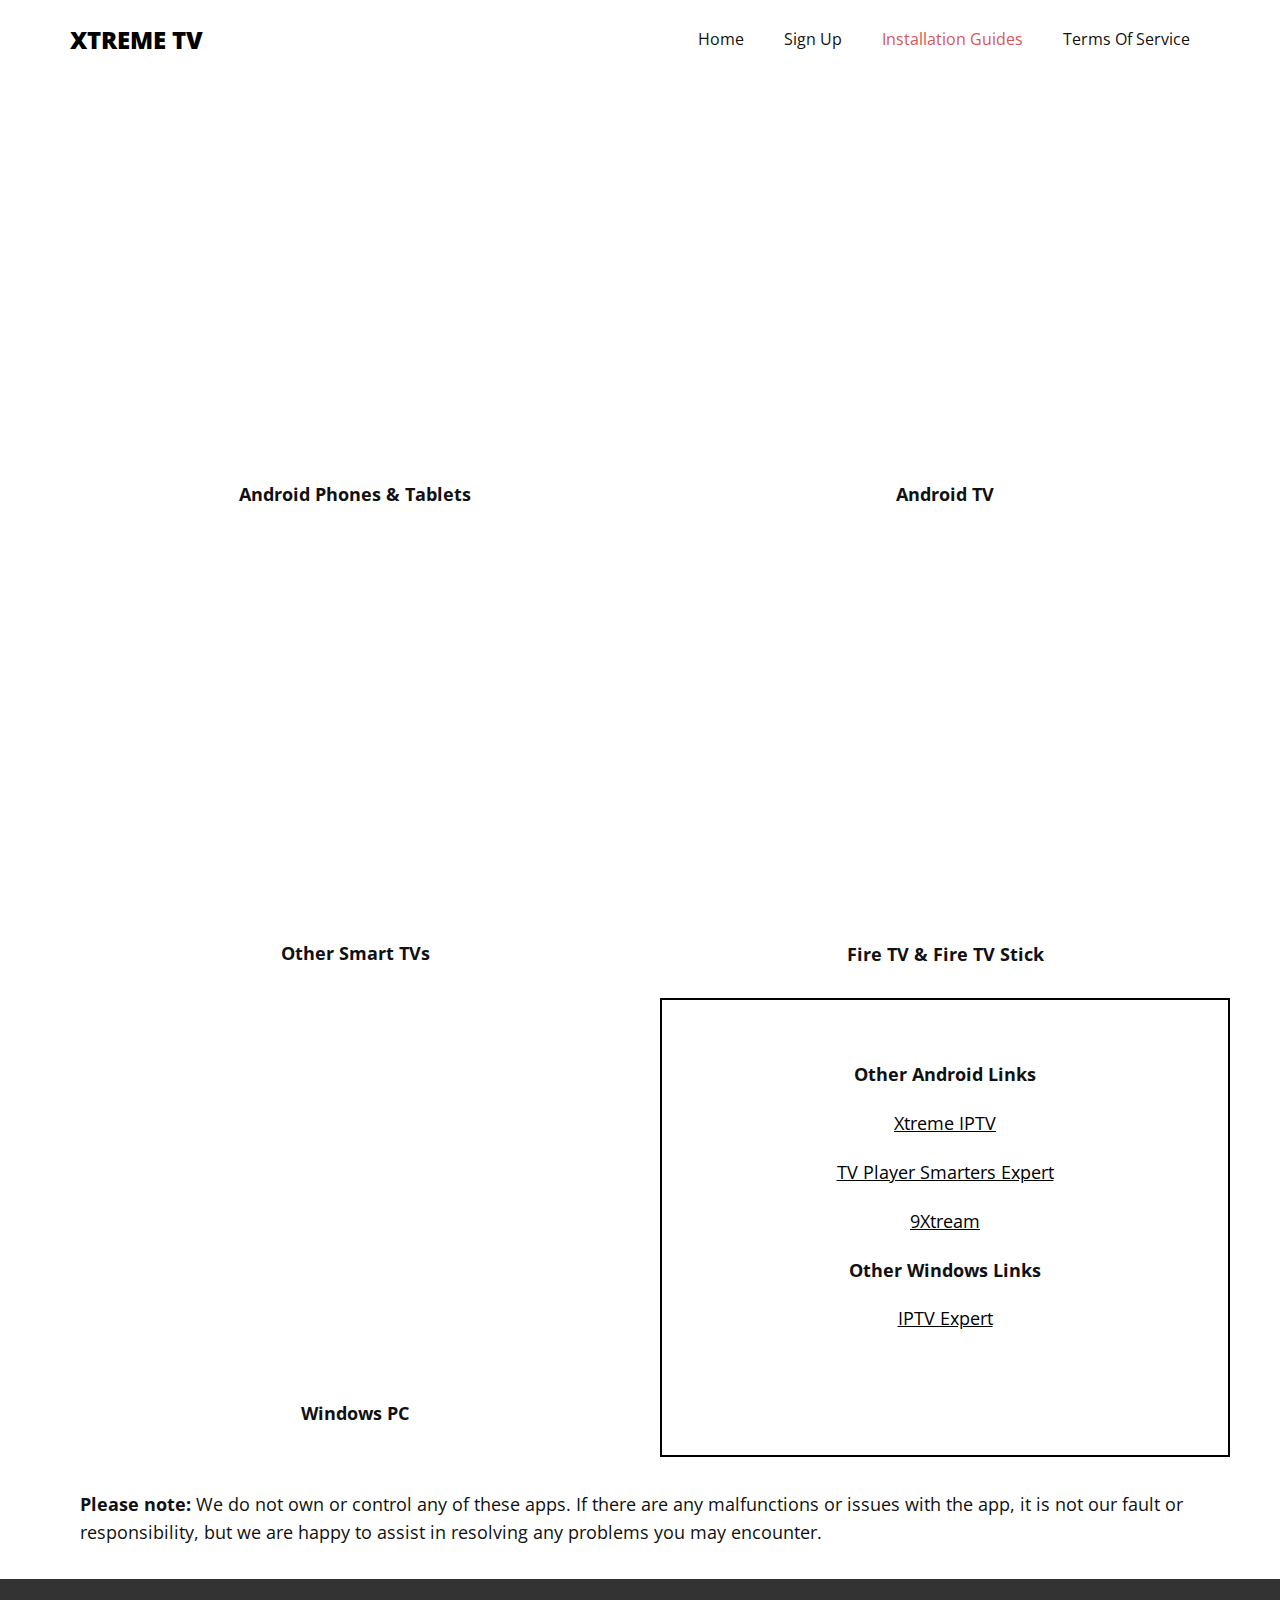
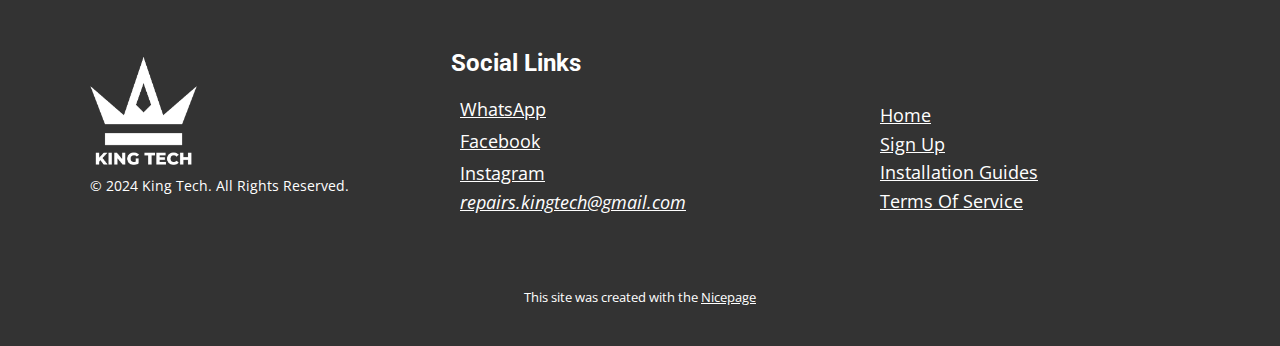
<file: Installation-Guides.html>
<!DOCTYPE html>
<html style="font-size: 16px;" lang="en"><head>
    <meta name="viewport" content="width=device-width, initial-scale=1.0">
    <meta charset="utf-8">
    <meta name="keywords" content="">
    <meta name="description" content="📺 Dive into the ultimate viewing experience with Xtreme TV.">
    <title>Xtreme TV | Installation Guides</title>
    <link rel="stylesheet" href="nicepage.css" media="screen">
<link rel="stylesheet" href="Installation-Guides.css" media="screen">
    <script class="u-script" type="text/javascript" src="jquery-1.9.1.min.js" defer=""></script>
    <script class="u-script" type="text/javascript" src="nicepage.js" defer=""></script>
    <meta name="generator" content="Nicepage 6.18.4, nicepage.com">
    <meta property="og:title" content="Xtreme TV | Installation Guides">
    <meta property="og:description" content="📺 Dive into the ultimate viewing experience with Xtreme TV.">
    <meta property="og:image" content="/images/IPTV.png">
    <link id="u-theme-google-font" rel="stylesheet" href="https://fonts.googleapis.com/css?family=Roboto:100,100i,300,300i,400,400i,500,500i,700,700i,900,900i|Open+Sans:300,300i,400,400i,500,500i,600,600i,700,700i,800,800i">
    
    
    
    
    
    
    <script type="application/ld+json">{
		"@context": "http://schema.org",
		"@type": "Organization",
		"name": "King Tech",
		"logo": "/images/White.png"
}</script>
    <meta name="theme-color" content="#478ac9">
    <meta property="og:type" content="website">
  <meta data-intl-tel-input-cdn-path="intlTelInput/"></head>
  <body data-path-to-root="/" data-include-products="false" class="u-body u-xl-mode" data-lang="en"><header class="u-clearfix u-header u-header" id="sec-d53a"><div class="u-clearfix u-sheet u-sheet-1">
        <nav class="u-menu u-menu-one-level u-menu-open-right u-offcanvas u-menu-1">
          <div class="menu-collapse" style="font-size: 1rem; letter-spacing: 0px;">
            <a class="u-button-style u-custom-left-right-menu-spacing u-custom-padding-bottom u-custom-text-active-color u-custom-text-hover-color u-custom-top-bottom-menu-spacing u-nav-link u-text-active-palette-2-base u-text-hover-palette-2-base" href="#">
              <svg class="u-svg-link" viewBox="0 0 24 24"><use xlink:href="#menu-hamburger"></use></svg>
              <svg class="u-svg-content" version="1.1" id="menu-hamburger" viewBox="0 0 16 16" x="0px" y="0px" xmlns:xlink="http://www.w3.org/1999/xlink" xmlns="http://www.w3.org/2000/svg"><g><rect y="1" width="16" height="2"></rect><rect y="7" width="16" height="2"></rect><rect y="13" width="16" height="2"></rect>
</g></svg>
            </a>
          </div>
          <div class="u-custom-menu u-nav-container">
            <ul class="u-nav u-unstyled u-nav-1"><li class="u-nav-item"><a class="u-button-style u-nav-link u-text-active-palette-2-base u-text-hover-palette-2-base" href="/Home.html" style="padding: 10px 20px;">Home</a>
</li><li class="u-nav-item"><a class="u-button-style u-nav-link u-text-active-palette-2-base u-text-hover-palette-2-base" href="/Sign-Up.html" style="padding: 10px 20px;">Sign Up</a>
</li><li class="u-nav-item"><a class="u-button-style u-nav-link u-text-active-palette-2-base u-text-hover-palette-2-base" href="/Installation-Guides.html" style="padding: 10px 20px;">Installation Guides</a>
</li><li class="u-nav-item"><a class="u-button-style u-nav-link u-text-active-palette-2-base u-text-hover-palette-2-base" href="/Terms-Of-Service.html" style="padding: 10px 20px;">Terms Of Service</a>
</li></ul>
          </div>
          <div class="u-custom-menu u-nav-container-collapse">
            <div class="u-black u-container-style u-inner-container-layout u-opacity u-opacity-90 u-sidenav u-sidenav-1" data-offcanvas-width="216.1539">
              <div class="u-inner-container-layout u-sidenav-overflow">
                <div class="u-menu-close"></div>
                <ul class="u-align-center-lg u-align-center-xl u-align-left-md u-align-left-sm u-align-left-xs u-nav u-popupmenu-items u-text-active-palette-2-base u-text-hover-palette-2-base u-unstyled u-nav-2"><li class="u-nav-item"><a class="u-button-style u-nav-link" href="/Home.html">Home</a>
</li><li class="u-nav-item"><a class="u-button-style u-nav-link" href="/Sign-Up.html">Sign Up</a>
</li><li class="u-nav-item"><a class="u-button-style u-nav-link" href="/Installation-Guides.html">Installation Guides</a>
</li><li class="u-nav-item"><a class="u-button-style u-nav-link" href="/Terms-Of-Service.html">Terms Of Service</a>
</li></ul>
              </div>
            </div>
            <div class="u-black u-menu-overlay u-opacity u-opacity-70"></div>
          </div>
        </nav>
        <h1 class="u-custom-font u-text u-text-black u-text-default u-text-font u-text-1">
          <a class="u-active-none u-border-none u-btn u-button-link u-button-style u-hover-none u-none u-text-black u-btn-1" data-href="/Home.html">XTREME TV </a>
        </h1>
      </div></header>
    <section class="u-clearfix u-section-1" id="sec-0f37">
      <div class="u-clearfix u-sheet u-valign-middle u-sheet-1">
        <div class="custom-expanded u-container-align-center-md u-container-align-center-sm u-container-style u-group u-group-1">
          <div class="u-container-layout u-valign-top-md u-valign-top-sm u-valign-top-xs u-container-layout-1">
            <div class="u-expanded-width u-video u-video-contain u-video-1">
              <div class="embed-responsive embed-responsive-1">
                <iframe style="position: absolute;top: 0;left: 0;width: 100%;height: 100%;" class="embed-responsive-item" src="https://www.youtube.com/embed/8nIwA-GkURw?mute=0&amp;showinfo=1&amp;controls=1&amp;start=0" frameborder="0" allowfullscreen=""></iframe>
              </div>
            </div>
            <p class="u-align-center u-text u-text-default u-text-1"> Android Phones &amp; Tablets</p>
          </div>
        </div>
        <div class="u-container-align-center-md u-container-align-center-sm u-container-align-center-xs u-container-style u-expanded-width-xs u-group u-group-2">
          <div class="u-container-layout u-container-layout-2">
            <div class="custom-expanded u-expanded-width u-video u-video-contain u-video-2">
              <div class="embed-responsive embed-responsive-2">
                <iframe style="position: absolute;top: 0;left: 0;width: 100%;height: 100%;" class="embed-responsive-item" src="https://www.youtube.com/embed/k2jUlacknB0?mute=0&amp;showinfo=1&amp;controls=1&amp;start=0" frameborder="0" allowfullscreen=""></iframe>
              </div>
            </div>
            <p class="u-align-center u-text u-text-default u-text-2"> Android TV</p>
          </div>
        </div>
      </div>
    </section>
    <section class="u-clearfix u-section-2" id="carousel_1d23">
      <div class="u-clearfix u-sheet u-valign-middle u-sheet-1">
        <div class="custom-expanded u-container-style u-group u-group-1">
          <div class="u-container-layout u-valign-top u-container-layout-1">
            <div class="custom-expanded u-expanded-width u-video u-video-contain u-video-1">
              <div class="embed-responsive embed-responsive-1">
                <iframe style="position: absolute;top: 0;left: 0;width: 100%;height: 100%;" class="embed-responsive-item" src="https://www.youtube.com/embed/gBo8A8eUOks?mute=0&amp;showinfo=1&amp;controls=1&amp;start=0" frameborder="0" allowfullscreen=""></iframe>
              </div>
            </div>
            <p class="u-align-center u-text u-text-default u-text-1"> Other Smart TVs</p>
          </div>
        </div>
        <div class="u-container-style u-group u-group-2">
          <div class="u-container-layout u-valign-bottom-lg u-valign-bottom-md u-valign-bottom-sm u-valign-bottom-xl u-valign-top-xs u-container-layout-2">
            <div class="custom-expanded u-expanded-width u-video u-video-contain u-video-2">
              <div class="embed-responsive embed-responsive-2">
                <iframe style="position: absolute;top: 0;left: 0;width: 100%;height: 100%;" class="embed-responsive-item" src="https://www.youtube.com/embed/a4LdRaGjxJg?mute=0&amp;showinfo=1&amp;controls=1&amp;start=0" frameborder="0" allowfullscreen=""></iframe>
              </div>
            </div>
            <p class="u-text u-text-default u-text-2"> Fire TV &amp; Fire TV Stick</p>
          </div>
        </div>
      </div>
    </section>
    <section class="u-clearfix u-section-3" id="carousel_07bf">
      <div class="u-clearfix u-sheet u-valign-bottom-xs u-valign-middle-lg u-valign-middle-xl u-valign-top-md u-valign-top-sm u-sheet-1">
        <div class="u-container-style u-expanded-width-xs u-group u-group-1">
          <div class="u-container-layout u-valign-bottom-lg u-valign-bottom-md u-valign-bottom-sm u-valign-bottom-xl u-valign-top-xs u-container-layout-1">
            <div class="custom-expanded u-expanded-width u-video u-video-contain u-video-1">
              <div class="embed-responsive embed-responsive-1">
                <iframe style="position: absolute;top: 0;left: 0;width: 100%;height: 100%;" class="embed-responsive-item" src="https://www.youtube.com/embed/xdJErY5khZc?mute=0&amp;showinfo=1&amp;controls=1&amp;start=0" frameborder="0" allowfullscreen=""></iframe>
              </div>
            </div>
            <p class="u-align-center u-text u-text-default u-text-1"> Windows PC</p>
          </div>
        </div>
        <div class="u-border-2 u-border-black u-container-style u-expanded-width-xs u-group u-group-2">
          <div class="u-container-layout u-container-layout-2">
            <p class="u-text u-text-default-lg u-text-default-xl u-text-2"> Other Android Links</p>
            <p class="u-text u-text-default u-text-3">
              <a class="u-active-none u-border-none u-btn u-button-link u-button-style u-hover-none u-none u-text-black u-btn-1" href="https://play.google.com/store/apps/details?id=com.mca.iptvplayer.new&amp;pcampaignid=web_share" target="_blank">Xtreme IPTV</a>
            </p>
            <p class="u-text u-text-default u-text-4">
              <a class="u-active-none u-border-none u-btn u-button-link u-button-style u-hover-none u-none u-text-black u-btn-2" href="https://play.google.com/store/apps/details?id=tv.smarters.expert&amp;pcampaignid=web_share" target="_blank">TV Player Smarters Expert</a>
            </p>
            <p class="u-text u-text-default u-text-5">
              <a class="u-active-none u-border-none u-btn u-button-link u-button-style u-hover-none u-none u-text-black u-btn-3" href="https://play.google.com/store/apps/details?id=com.divergentftb.xtreamplayeranddownloader&amp;pcampaignid=web_share" target="_blank">9Xtream</a>
            </p>
            <p class="u-text u-text-default u-text-6">Other Windows Links</p>
            <p class="u-text u-text-default u-text-7">
              <a class="u-active-none u-border-none u-btn u-button-link u-button-style u-hover-none u-none u-text-black u-btn-4" href="https://www.microsoft.com/store/productId/9MVX7C3Q1156?ocid=pdpshare" target="_blank">IPTV Expert</a>
            </p>
          </div>
        </div>
      </div>
    </section>
    <section class="u-clearfix u-section-4" id="sec-9d32">
      <div class="u-clearfix u-sheet u-valign-middle u-sheet-1">
        <p class="u-text u-text-1" spellcheck="false"> Please note: <span style="font-weight: 400;">We do not own or control any of these apps. If there are any malfunctions or issues with the app, it is not our fault or responsibility, but we are happy to assist in resolving any problems you may encounter.</span>
        </p>
      </div>
    </section>
    
    
    
    <footer class="u-clearfix u-footer u-grey-80" id="sec-f389"><div class="u-clearfix u-sheet u-sheet-1">
        <div class="data-layout-selected u-clearfix u-expanded-width u-gutter-30 u-layout-wrap u-layout-wrap-1">
          <div class="u-gutter-0 u-layout">
            <div class="u-layout-row">
              <div class="u-align-left-sm u-align-left-xl u-align-left-xs u-container-style u-layout-cell u-left-cell u-size-18 u-layout-cell-1">
                <div class="u-container-layout u-valign-middle-xs u-valign-top-lg u-valign-top-md u-valign-top-sm u-container-layout-1">
                  <a href="/Home.html" class="u-image u-logo u-image-1" data-image-width="1430" data-image-height="1444" title="Home">
                    <img src="/images/White.png" class="u-logo-image u-logo-image-1">
                  </a>
                  <p class="u-align-left-lg u-align-left-md u-small-text u-text u-text-variant u-text-1">© 2024 King Tech. All Rights Reserved.</p>
                </div>
              </div>
              <div class="u-align-left-sm u-align-left-xs u-container-style u-layout-cell u-right-cell u-size-22 u-layout-cell-2">
                <div class="u-container-layout u-container-layout-2">
                  <h4 class="u-text u-text-2">Social Links</h4>
                  <p class="u-text u-text-3">
                    <a class="u-active-none u-border-none u-btn u-button-link u-button-style u-hover-none u-none u-text-body-alt-color u-btn-1" data-href="https://wa.me/message/KV2Y4RZA4M4WA1" data-target="_blank" href="https://wa.me/message/KV2Y4RZA4M4WA1" target="_blank">WhatsApp</a>
                  </p>
                  <p class="u-text u-text-4">
                    <a class="u-active-none u-border-none u-btn u-button-link u-button-style u-hover-none u-none u-text-body-alt-color u-btn-2" data-href="https://wa.me/message/KV2Y4RZA4M4WA1" data-target="_blank" href="https://www.facebook.com/223017187563693" target="_blank">Facebook </a>
                  </p>
                  <p class="u-text u-text-5">
                    <a class="u-active-none u-border-none u-btn u-button-link u-button-style u-hover-none u-none u-text-body-alt-color u-btn-3" data-href="https://wa.me/message/KV2Y4RZA4M4WA1" data-target="_blank" href="https://www.instagram.com/kingtech.gy/?igsh=NGVhN2U2NjQ0Yg%3D%3D" target="_blank">Instagram</a>
                  </p>
                  <p class="u-text u-text-6">
                    <a class="u-active-none u-border-none u-btn u-button-link u-button-style u-hover-none u-none u-text-body-alt-color u-btn-4" data-href="https://wa.me/message/KV2Y4RZA4M4WA1" data-target="_blank" href="mailto:repairs.kingtech@gmail.com" target="_blank">repairs.kingtech@gmail.com</a>
                  </p>
                </div>
              </div>
              <div class="cell-temp-clone u-align-left-sm u-align-left-xs u-container-style u-layout-cell u-right-cell u-size-20 u-layout-cell-3">
                <div class="u-container-layout u-container-layout-3">
                  <p class="u-text u-text-7">
                    <a class="u-active-none u-border-none u-btn u-button-link u-button-style u-hover-none u-none u-text-body-alt-color u-btn-5" data-href="https://wa.me/message/KV2Y4RZA4M4WA1" data-target="_blank" href="/Home.html">Home</a>
                  </p>
                  <p class="u-text u-text-8">
                    <a class="u-active-none u-border-none u-btn u-button-link u-button-style u-hover-none u-none u-text-body-alt-color u-btn-6" data-href="https://wa.me/message/KV2Y4RZA4M4WA1" data-target="_blank" href="/Sign-Up.html">Sign Up</a>
                  </p>
                  <p class="u-text u-text-9">
                    <a class="u-active-none u-border-none u-btn u-button-link u-button-style u-hover-none u-none u-text-body-alt-color u-btn-7" data-href="https://wa.me/message/KV2Y4RZA4M4WA1" data-target="_blank" href="/Installation-Guides.html">Installation Guides</a>
                  </p>
                  <p class="u-text u-text-10">
                    <a class="u-active-none u-border-none u-btn u-button-link u-button-style u-hover-none u-none u-text-body-alt-color u-btn-8" data-href="https://wa.me/message/KV2Y4RZA4M4WA1" data-target="_blank" href="/Terms-Of-Service.html">Terms Of Service</a>
                  </p>
                </div>
              </div>
            </div>
          </div>
        </div>
      </div></footer>
    <section class="u-backlink u-clearfix u-grey-80">
      <p class="u-text">
        <span>This site was created with the </span>
        <a class="u-link" href="https://nicepage.com/" target="_blank" rel="nofollow">
          <span>Nicepage</span>
        </a>
      </p>
    </section>
  
</body></html>
</file>
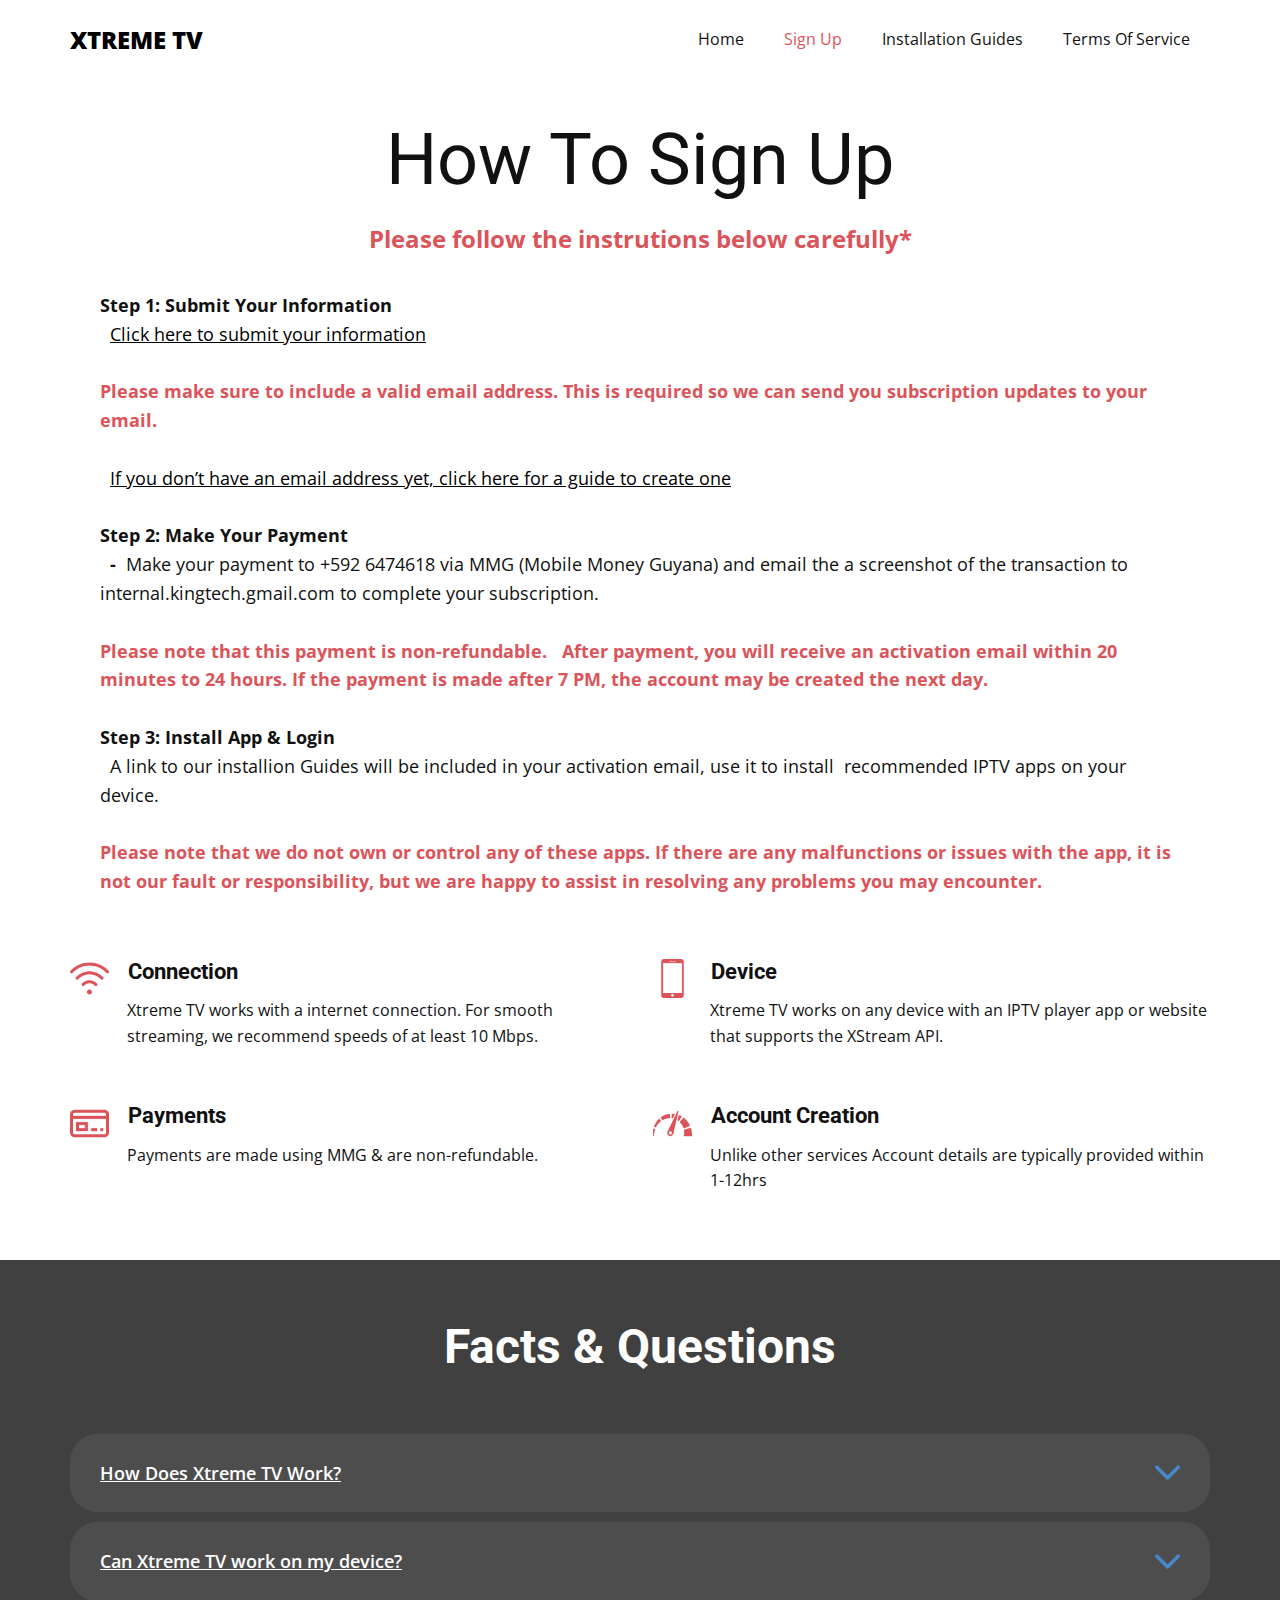
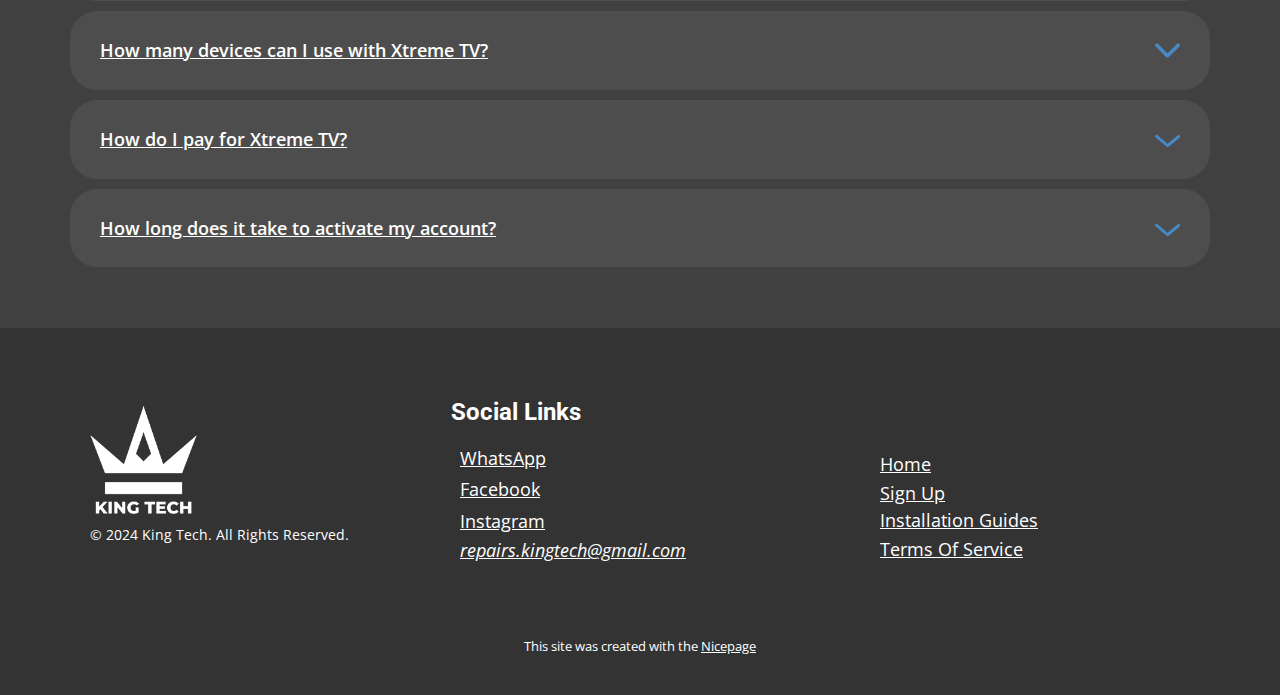
<file: Sign-Up.html>
<!DOCTYPE html>
<html style="font-size: 16px;" lang="en"><head>
    <meta name="viewport" content="width=device-width, initial-scale=1.0">
    <meta charset="utf-8">
    <meta name="keywords" content="">
    <meta name="description" content="📺 Dive into the ultimate viewing experience with Xtreme TV.">
    <title>Xtreme TV | Sign Up</title>
    <link rel="stylesheet" href="nicepage.css" media="screen">
<link rel="stylesheet" href="Sign-Up.css" media="screen">
    <script class="u-script" type="text/javascript" src="jquery-1.9.1.min.js" defer=""></script>
    <script class="u-script" type="text/javascript" src="nicepage.js" defer=""></script>
    <meta name="generator" content="Nicepage 6.18.4, nicepage.com">
    <meta property="og:title" content="Xtreme TV | Sign Up">
    <meta property="og:description" content="📺 Dive into the ultimate viewing experience with Xtreme TV.">
    <meta property="og:image" content="/images/IPTV.png">
    <link id="u-theme-google-font" rel="stylesheet" href="https://fonts.googleapis.com/css?family=Roboto:100,100i,300,300i,400,400i,500,500i,700,700i,900,900i|Open+Sans:300,300i,400,400i,500,500i,600,600i,700,700i,800,800i">
    
    
    
    
    <script type="application/ld+json">{
		"@context": "http://schema.org",
		"@type": "Organization",
		"name": "King Tech",
		"logo": "/images/White.png"
}</script>
    <meta name="theme-color" content="#478ac9">
    <meta property="og:type" content="website">
  <meta data-intl-tel-input-cdn-path="intlTelInput/"></head>
  <body data-path-to-root="/" data-include-products="false" class="u-body u-stick-footer u-xl-mode" data-lang="en"><header class="u-clearfix u-header u-header" id="sec-d53a"><div class="u-clearfix u-sheet u-sheet-1">
        <nav class="u-menu u-menu-one-level u-menu-open-right u-offcanvas u-menu-1">
          <div class="menu-collapse" style="font-size: 1rem; letter-spacing: 0px;">
            <a class="u-button-style u-custom-left-right-menu-spacing u-custom-padding-bottom u-custom-text-active-color u-custom-text-hover-color u-custom-top-bottom-menu-spacing u-nav-link u-text-active-palette-2-base u-text-hover-palette-2-base" href="#">
              <svg class="u-svg-link" viewBox="0 0 24 24"><use xlink:href="#menu-hamburger"></use></svg>
              <svg class="u-svg-content" version="1.1" id="menu-hamburger" viewBox="0 0 16 16" x="0px" y="0px" xmlns:xlink="http://www.w3.org/1999/xlink" xmlns="http://www.w3.org/2000/svg"><g><rect y="1" width="16" height="2"></rect><rect y="7" width="16" height="2"></rect><rect y="13" width="16" height="2"></rect>
</g></svg>
            </a>
          </div>
          <div class="u-custom-menu u-nav-container">
            <ul class="u-nav u-unstyled u-nav-1"><li class="u-nav-item"><a class="u-button-style u-nav-link u-text-active-palette-2-base u-text-hover-palette-2-base" href="/Home.html" style="padding: 10px 20px;">Home</a>
</li><li class="u-nav-item"><a class="u-button-style u-nav-link u-text-active-palette-2-base u-text-hover-palette-2-base" href="/Sign-Up.html" style="padding: 10px 20px;">Sign Up</a>
</li><li class="u-nav-item"><a class="u-button-style u-nav-link u-text-active-palette-2-base u-text-hover-palette-2-base" href="/Installation-Guides.html" style="padding: 10px 20px;">Installation Guides</a>
</li><li class="u-nav-item"><a class="u-button-style u-nav-link u-text-active-palette-2-base u-text-hover-palette-2-base" href="/Terms-Of-Service.html" style="padding: 10px 20px;">Terms Of Service</a>
</li></ul>
          </div>
          <div class="u-custom-menu u-nav-container-collapse">
            <div class="u-black u-container-style u-inner-container-layout u-opacity u-opacity-90 u-sidenav u-sidenav-1" data-offcanvas-width="216.1539">
              <div class="u-inner-container-layout u-sidenav-overflow">
                <div class="u-menu-close"></div>
                <ul class="u-align-center-lg u-align-center-xl u-align-left-md u-align-left-sm u-align-left-xs u-nav u-popupmenu-items u-text-active-palette-2-base u-text-hover-palette-2-base u-unstyled u-nav-2"><li class="u-nav-item"><a class="u-button-style u-nav-link" href="/Home.html">Home</a>
</li><li class="u-nav-item"><a class="u-button-style u-nav-link" href="/Sign-Up.html">Sign Up</a>
</li><li class="u-nav-item"><a class="u-button-style u-nav-link" href="/Installation-Guides.html">Installation Guides</a>
</li><li class="u-nav-item"><a class="u-button-style u-nav-link" href="/Terms-Of-Service.html">Terms Of Service</a>
</li></ul>
              </div>
            </div>
            <div class="u-black u-menu-overlay u-opacity u-opacity-70"></div>
          </div>
        </nav>
        <h1 class="u-custom-font u-text u-text-black u-text-default u-text-font u-text-1">
          <a class="u-active-none u-border-none u-btn u-button-link u-button-style u-hover-none u-none u-text-black u-btn-1" data-href="/Home.html">XTREME TV </a>
        </h1>
      </div></header>
    <section class="u-clearfix u-section-1" id="sec-6c82">
      <div class="u-clearfix u-sheet u-valign-middle u-sheet-1">
        <h1 class="u-align-center u-text u-text-default u-text-1" spellcheck="false">How To Sign Up</h1>
        <p class="u-align-center u-large-text u-text u-text-default u-text-palette-2-base u-text-variant u-text-2" spellcheck="false">Please follow the instrutions below carefully*</p>
        <div class="u-container-style u-expanded-width u-group u-group-1">
          <div class="u-container-layout u-valign-middle u-container-layout-1">
            <p class="u-text u-text-3" spellcheck="false">Step 1: Submit Your Information<br>&nbsp;<span style="font-weight: 400;">
                <a href="https://forms.gle/RdVqcDGLT5W1qvng6" class="u-active-none u-border-none u-btn u-button-link u-button-style u-hover-none u-none u-text-black u-btn-1" target="_blank">Click here to submit your information</a>&nbsp;
              </span>
              <span class="u-text-palette-2-base">
                <br>
                <br>Please make sure to include a valid email address. This is required so we can send you subscription updates to your email.<br>
                <br>&nbsp;<span class="u-text-palette-3-base">
                  <a href="https://www.wikihow.com/Set-Up-an-Email-Address" target="_blank" class="u-active-none u-border-none u-btn u-button-link u-button-style u-hover-none u-none u-text-black u-btn-2">If you don’t have an email address yet,&nbsp;click here for a guid<span style="font-weight: 400;"></span>e to create one<span class="u-text-palette-2-base"></span>
                  </a>
                </span>
              </span>
              <br>
              <br>Step 2: Make Your Payment<br>&nbsp; -&nbsp;<span style="font-weight: 400;"></span>
              <span style="font-weight: 400;">Make your payment to +592 6474618 via MMG (Mobile Money Guyana) and email the a screenshot of the transaction to internal.kingtech.gmail.com to complete your subscription.&nbsp;</span>
              <br>
              <br>
              <span style="" class="u-text-palette-2-base">Please note that this payment is non-refundable.</span>
              <span class="u-text-palette-2-base">&nbsp;<span style="font-weight: 400;">
                  <span style="font-weight: 700;">After payment, you will receive an activation email within 20 minutes to 24 hours. If the payment is made after 7 PM, the account may be</span>
                  <span style="font-weight: 700;"> created the next day.</span>
                </span>
              </span>
              <br>
              <br>Step 3: Install App &amp; Login<br>&nbsp;<span style="font-weight: 400;"> A link to our installion Guides will be included in your activation email, use it to install&nbsp;</span>
              <span style="font-weight: 400;">recommended IPTV apps on your device.</span>
              <br>&nbsp;<span class="u-text-palette-2-base">
                <br>Please note that we do not own or control any of these apps. If there are any malfunctions or issues with the app, it is not our fault or responsibility, but we are happy to assist in resolving any problems you may encounter.
              </span>
            </p>
          </div>
        </div>
        <div class="u-expanded-width u-list u-list-1">
          <div class="u-repeater u-repeater-1">
            <div class="u-container-style u-list-item u-opacity u-opacity-75 u-repeater-item u-shape-rectangle u-list-item-1">
              <div class="u-container-layout u-similar-container u-container-layout-2">
                <h4 class="u-align-left u-text u-text-4">Connection</h4><span class="u-file-icon u-icon u-text-palette-2-base u-icon-1"><img src="/images/748151-9f50a647.png" alt=""></span>
                <p class="u-align-left u-text u-text-5"> Xtreme TV works with a internet connection. For smooth streaming, we recommend speeds of at least 10 Mbps.</p>
              </div>
            </div>
            <div class="u-container-style u-list-item u-opacity u-opacity-75 u-repeater-item u-shape-rectangle u-list-item-2">
              <div class="u-container-layout u-similar-container u-container-layout-3">
                <h4 class="u-align-left u-text u-text-6">Device</h4><span class="u-file-icon u-icon u-text-palette-2-base u-icon-2"><img src="/images/15874-f3b9c822.png" alt=""></span>
                <p class="u-align-left u-text u-text-7"> Xtreme TV works on any device with an IPTV player app or website that supports the XStream API.</p>
              </div>
            </div>
            <div class="u-container-style u-list-item u-opacity u-opacity-75 u-repeater-item u-shape-rectangle u-list-item-3">
              <div class="u-container-layout u-similar-container u-container-layout-4">
                <h4 class="u-align-left u-text u-text-8"> Payments</h4><span class="u-file-icon u-icon u-text-palette-2-base u-icon-3"><img src="/images/7409253-7a5dddee.png" alt=""></span>
                <p class="u-align-left u-text u-text-9"> Payments are made using MMG &amp; are non-refundable.</p>
              </div>
            </div>
            <div class="u-container-style u-list-item u-opacity u-opacity-75 u-repeater-item u-shape-rectangle u-list-item-4">
              <div class="u-container-layout u-similar-container u-container-layout-5">
                <h4 class="u-align-left u-text u-text-10">Account Creation</h4><span class="u-file-icon u-icon u-text-palette-2-base u-icon-4"><img src="/images/53128-eb25c175.png" alt=""></span>
                <p class="u-align-left u-text u-text-11">Unlike other services Account details are typically provided within 1-12hrs</p>
              </div>
            </div>
          </div>
        </div>
      </div>
    </section>
    <section class="u-align-center u-clearfix u-container-align-center u-grey-75 u-section-2" id="sec-c5d0">
      <div class="u-clearfix u-sheet u-sheet-1">
        <h2 class="u-text u-text-default u-text-1">Facts &amp; Questions</h2>
        <div class="u-accordion u-collapsed-by-default u-expanded-width u-faq u-spacing-10 u-accordion-1">
          <div class="u-accordion-item">
            <a class="u-accordion-link u-active-grey-60 u-button-style u-grey-70 u-hover-grey-60 u-radius-27 u-accordion-link-1" id="link-accordion-f600" aria-controls="accordion-f600" aria-selected="false">
              <span class="u-accordion-link-text">How Does Xtreme TV Work?<br>
              </span><span class="u-accordion-link-icon u-file-icon u-icon u-text-palette-1-base u-icon-1"><img src="/images/32195-6b3e1649.png" alt=""></span>
            </a>
            <div class="u-accordion-pane u-container-style u-shape-rectangle u-accordion-pane-1" id="accordion-f600" aria-labelledby="link-accordion-f600">
              <div class="u-container-layout u-container-layout-1">
                <div class="fr-view u-clearfix u-rich-text u-text">
                  <p>Xtreme TV works by streaming content directly to your device over the internet. Once you subscribe, you'll receive login details that you can use with an IPTV player app or through our website. Simply enter your credentials, and you'll have access to a wide range of channels and content. You can watch live TV, movies, and shows anytime, anywhere, as long as you have an internet connection.</p>
                </div>
              </div>
            </div>
          </div>
          <div class="u-accordion-item">
            <a class="u-accordion-link u-active-grey-60 u-button-style u-grey-70 u-hover-grey-60 u-radius-27 u-accordion-link-2" id="link-accordion-72f4" aria-controls="accordion-72f4" aria-selected="false">
              <span class="u-accordion-link-text"> Can Xtreme TV work on my device?</span><span class="u-accordion-link-icon u-file-icon u-icon u-text-palette-1-base u-icon-2"><img src="/images/32195-6b3e1649.png" alt=""></span>
            </a>
            <div class="u-accordion-pane u-container-style u-shape-rectangle u-accordion-pane-2" id="accordion-72f4" aria-labelledby="link-accordion-72f4">
              <div class="u-container-layout u-container-layout-2">
                <div class="fr-view u-clearfix u-rich-text u-text">
                  <p>Yes, Xtreme TV can work on any device that can install an IPTV player app or access a IPTV player website. This includes smartphones, tablets, smart TVs, computers, and more.</p>
                </div>
              </div>
            </div>
          </div>
          <div class="u-accordion-item">
            <a class="u-accordion-link u-active-grey-60 u-button-style u-grey-70 u-hover-grey-60 u-radius-27 u-accordion-link-3" id="link-accordion-854e" aria-controls="accordion-854e" aria-selected="false">
              <span class="u-accordion-link-text"> How many devices can I use with Xtreme TV?</span><span class="u-accordion-link-icon u-file-icon u-icon u-text-palette-1-base u-icon-3"><img src="/images/32195-6b3e1649.png" alt=""></span>
            </a>
            <div class="u-accordion-pane u-container-style u-shape-rectangle u-accordion-pane-3" id="accordion-854e" aria-labelledby="link-accordion-854e">
              <div class="u-container-layout u-container-layout-3">
                <div class="fr-view u-clearfix u-rich-text u-text">
                  <p>You can log in to Xtreme TV on as many devices as you'd like, including smartphones, tablets, smart TVs, and computers. However, at the moment, you can only watch on one device at a time. We plan to update this feature next year to allow streaming on multiple devices simultaneously.</p>
                </div>
              </div>
            </div>
          </div>
          <div class="u-accordion-item">
            <a class="u-accordion-link u-active-grey-60 u-button-style u-grey-70 u-hover-grey-60 u-radius-27 u-accordion-link-4" id="link-ee3e" aria-controls="ee3e" aria-selected="false">
              <span class="u-accordion-link-text"> How do I pay for Xtreme TV?</span><span class="u-accordion-link-icon u-icon u-text-palette-1-base u-icon-4"><svg class="u-svg-link" preserveAspectRatio="xMidYMin slice" viewBox="0 0 16 16" style=""><use xlink:href="#svg-799f"></use></svg><svg class="u-svg-content" viewBox="0 0 16 16" x="0px" y="0px" id="svg-799f"><path d="M8,10.7L1.6,5.3c-0.4-0.4-1-0.4-1.3,0c-0.4,0.4-0.4,0.9,0,1.3l7.2,6.1c0.1,0.1,0.4,0.2,0.6,0.2s0.4-0.1,0.6-0.2l7.1-6
	c0.4-0.4,0.4-0.9,0-1.3c-0.4-0.4-1-0.4-1.3,0L8,10.7z"></path></svg></span>
            </a>
            <div class="u-accordion-pane u-container-style u-shape-rectangle u-accordion-pane-4" id="ee3e" aria-labelledby="link-ee3e">
              <div class="u-container-layout u-container-layout-4">
                <div class="fr-view u-clearfix u-rich-text u-text">
                  <p>To subscribe to Xtreme TV, simply follow these steps: </p>
                  <ul>
                    <li>Choose your package: Select the Xtreme TV subscription that best suits your viewing preferences.</li>
                    <li>Make a payment: Send your payment to +592 647 4618 using MMG.</li>
                    <li>Verify your payment: After completing the transaction, send a screenshot of the payment to +592 704 1399 for verification.</li>
                    <li>Confirm your subscription: Once your payment is confirmed, you'll receive a notification.</li>
                  </ul>
                  <p>Please note: All payments are non-refundable.</p>
                </div>
              </div>
            </div>
          </div>
          <div class="u-accordion-item">
            <a class="u-accordion-link u-active-grey-60 u-button-style u-grey-70 u-hover-grey-60 u-radius-27 u-accordion-link-5" id="link-ba7a" aria-controls="ba7a" aria-selected="false">
              <span class="u-accordion-link-text"> How long does it take to activate my account?</span><span class="u-accordion-link-icon u-icon u-text-palette-1-base u-icon-5"><svg class="u-svg-link" preserveAspectRatio="xMidYMin slice" viewBox="0 0 16 16" style=""><use xlink:href="#svg-6903"></use></svg><svg class="u-svg-content" viewBox="0 0 16 16" x="0px" y="0px" id="svg-6903"><path d="M8,10.7L1.6,5.3c-0.4-0.4-1-0.4-1.3,0c-0.4,0.4-0.4,0.9,0,1.3l7.2,6.1c0.1,0.1,0.4,0.2,0.6,0.2s0.4-0.1,0.6-0.2l7.1-6
	c0.4-0.4,0.4-0.9,0-1.3c-0.4-0.4-1-0.4-1.3,0L8,10.7z"></path></svg></span>
            </a>
            <div class="u-accordion-pane u-container-style u-shape-rectangle u-accordion-pane-5" id="ba7a" aria-labelledby="link-ba7a">
              <div class="u-container-layout u-container-layout-5">
                <div class="fr-view u-clearfix u-rich-text u-text">
                  <p>You can expect to receive your Xtreme TV account details within an hour, but it may take up to 24 hours depending on when your payment is processed. Please note that if you make a payment after 7 PM, which is our closing time, your account will be opened the following day.</p>
                </div>
              </div>
            </div>
          </div>
        </div>
      </div>
    </section>
    
    
    
    <footer class="u-clearfix u-footer u-grey-80" id="sec-f389"><div class="u-clearfix u-sheet u-sheet-1">
        <div class="data-layout-selected u-clearfix u-expanded-width u-gutter-30 u-layout-wrap u-layout-wrap-1">
          <div class="u-gutter-0 u-layout">
            <div class="u-layout-row">
              <div class="u-align-left-sm u-align-left-xl u-align-left-xs u-container-style u-layout-cell u-left-cell u-size-18 u-layout-cell-1">
                <div class="u-container-layout u-valign-middle-xs u-valign-top-lg u-valign-top-md u-valign-top-sm u-container-layout-1">
                  <a href="/Home.html" class="u-image u-logo u-image-1" data-image-width="1430" data-image-height="1444" title="Home">
                    <img src="/images/White.png" class="u-logo-image u-logo-image-1">
                  </a>
                  <p class="u-align-left-lg u-align-left-md u-small-text u-text u-text-variant u-text-1">© 2024 King Tech. All Rights Reserved.</p>
                </div>
              </div>
              <div class="u-align-left-sm u-align-left-xs u-container-style u-layout-cell u-right-cell u-size-22 u-layout-cell-2">
                <div class="u-container-layout u-container-layout-2">
                  <h4 class="u-text u-text-2">Social Links</h4>
                  <p class="u-text u-text-3">
                    <a class="u-active-none u-border-none u-btn u-button-link u-button-style u-hover-none u-none u-text-body-alt-color u-btn-1" data-href="https://wa.me/message/KV2Y4RZA4M4WA1" data-target="_blank" href="https://wa.me/message/KV2Y4RZA4M4WA1" target="_blank">WhatsApp</a>
                  </p>
                  <p class="u-text u-text-4">
                    <a class="u-active-none u-border-none u-btn u-button-link u-button-style u-hover-none u-none u-text-body-alt-color u-btn-2" data-href="https://wa.me/message/KV2Y4RZA4M4WA1" data-target="_blank" href="https://www.facebook.com/223017187563693" target="_blank">Facebook </a>
                  </p>
                  <p class="u-text u-text-5">
                    <a class="u-active-none u-border-none u-btn u-button-link u-button-style u-hover-none u-none u-text-body-alt-color u-btn-3" data-href="https://wa.me/message/KV2Y4RZA4M4WA1" data-target="_blank" href="https://www.instagram.com/kingtech.gy/?igsh=NGVhN2U2NjQ0Yg%3D%3D" target="_blank">Instagram</a>
                  </p>
                  <p class="u-text u-text-6">
                    <a class="u-active-none u-border-none u-btn u-button-link u-button-style u-hover-none u-none u-text-body-alt-color u-btn-4" data-href="https://wa.me/message/KV2Y4RZA4M4WA1" data-target="_blank" href="mailto:repairs.kingtech@gmail.com" target="_blank">repairs.kingtech@gmail.com</a>
                  </p>
                </div>
              </div>
              <div class="cell-temp-clone u-align-left-sm u-align-left-xs u-container-style u-layout-cell u-right-cell u-size-20 u-layout-cell-3">
                <div class="u-container-layout u-container-layout-3">
                  <p class="u-text u-text-7">
                    <a class="u-active-none u-border-none u-btn u-button-link u-button-style u-hover-none u-none u-text-body-alt-color u-btn-5" data-href="https://wa.me/message/KV2Y4RZA4M4WA1" data-target="_blank" href="/Home.html">Home</a>
                  </p>
                  <p class="u-text u-text-8">
                    <a class="u-active-none u-border-none u-btn u-button-link u-button-style u-hover-none u-none u-text-body-alt-color u-btn-6" data-href="https://wa.me/message/KV2Y4RZA4M4WA1" data-target="_blank" href="/Sign-Up.html">Sign Up</a>
                  </p>
                  <p class="u-text u-text-9">
                    <a class="u-active-none u-border-none u-btn u-button-link u-button-style u-hover-none u-none u-text-body-alt-color u-btn-7" data-href="https://wa.me/message/KV2Y4RZA4M4WA1" data-target="_blank" href="/Installation-Guides.html">Installation Guides</a>
                  </p>
                  <p class="u-text u-text-10">
                    <a class="u-active-none u-border-none u-btn u-button-link u-button-style u-hover-none u-none u-text-body-alt-color u-btn-8" data-href="https://wa.me/message/KV2Y4RZA4M4WA1" data-target="_blank" href="/Terms-Of-Service.html">Terms Of Service</a>
                  </p>
                </div>
              </div>
            </div>
          </div>
        </div>
      </div></footer>
    <section class="u-backlink u-clearfix u-grey-80">
      <p class="u-text">
        <span>This site was created with the </span>
        <a class="u-link" href="https://nicepage.com/" target="_blank" rel="nofollow">
          <span>Nicepage</span>
        </a>
      </p>
    </section><span style="height: 64px; width: 64px; margin-left: 0px; margin-right: auto; margin-top: 0px; background-image: none; right: 20px; bottom: 20px; padding: 15px" class="u-back-to-top u-icon u-icon-circle u-opacity u-opacity-85 u-palette-2-base" data-href="#">
        <svg class="u-svg-link" preserveAspectRatio="xMidYMin slice" viewBox="0 0 551.13 551.13"><use xmlns:xlink="http://www.w3.org/1999/xlink" xlink:href="#svg-1d98"></use></svg>
        <svg class="u-svg-content" enable-background="new 0 0 551.13 551.13" viewBox="0 0 551.13 551.13" xmlns="http://www.w3.org/2000/svg" id="svg-1d98"><path d="m275.565 189.451 223.897 223.897h51.668l-275.565-275.565-275.565 275.565h51.668z"></path></svg>
    </span>
  
</body></html>
</file>
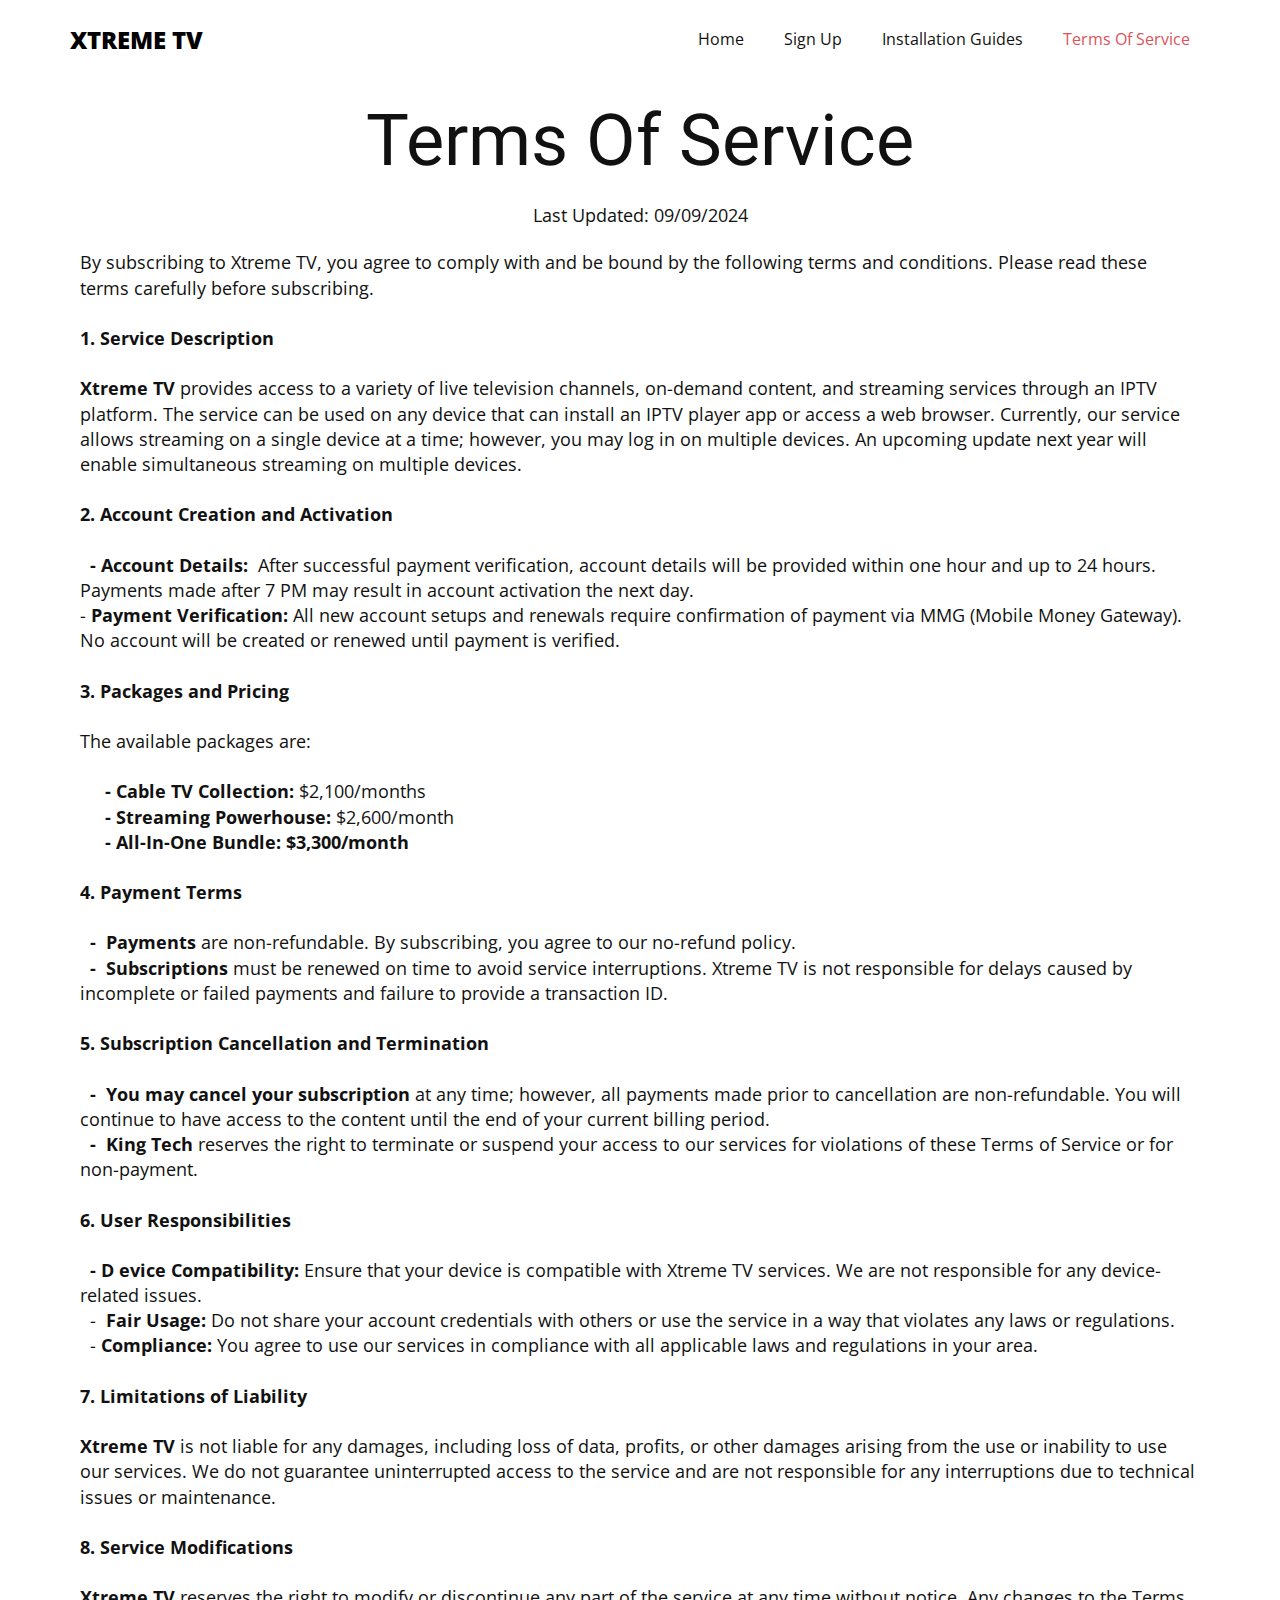
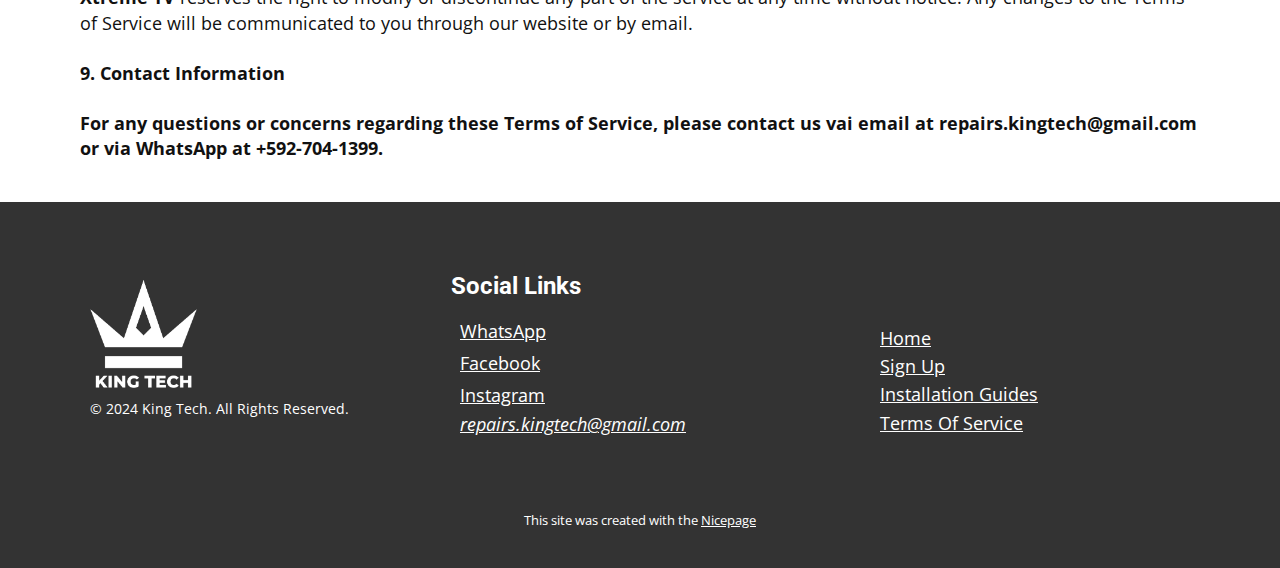
<file: Terms-Of-Service.html>
<!DOCTYPE html>
<html style="font-size: 16px;" lang="en"><head>
    <meta name="viewport" content="width=device-width, initial-scale=1.0">
    <meta charset="utf-8">
    <meta name="keywords" content="">
    <meta name="description" content="📺 Dive into the ultimate viewing experience with Xtreme TV.">
    <title>Xtreme TV | Terms Of Service</title>
    <link rel="stylesheet" href="nicepage.css" media="screen">
<link rel="stylesheet" href="Terms-Of-Service.css" media="screen">
    <script class="u-script" type="text/javascript" src="jquery-1.9.1.min.js" defer=""></script>
    <script class="u-script" type="text/javascript" src="nicepage.js" defer=""></script>
    <meta name="generator" content="Nicepage 6.18.4, nicepage.com">
    <meta property="og:title" content="Xtreme TV | Terms Of Service">
    <meta property="og:description" content="📺 Dive into the ultimate viewing experience with Xtreme TV.">
    <link id="u-theme-google-font" rel="stylesheet" href="https://fonts.googleapis.com/css?family=Roboto:100,100i,300,300i,400,400i,500,500i,700,700i,900,900i|Open+Sans:300,300i,400,400i,500,500i,600,600i,700,700i,800,800i">
    
    
    
    <script type="application/ld+json">{
		"@context": "http://schema.org",
		"@type": "Organization",
		"name": "King Tech",
		"logo": "/images/White.png"
}</script>
    <meta name="theme-color" content="#478ac9">
    <meta property="og:type" content="website">
  <meta data-intl-tel-input-cdn-path="intlTelInput/"></head>
  <body data-path-to-root="/" data-include-products="false" class="u-body u-stick-footer u-xl-mode" data-lang="en"><header class="u-clearfix u-header u-header" id="sec-d53a"><div class="u-clearfix u-sheet u-sheet-1">
        <nav class="u-menu u-menu-one-level u-menu-open-right u-offcanvas u-menu-1">
          <div class="menu-collapse" style="font-size: 1rem; letter-spacing: 0px;">
            <a class="u-button-style u-custom-left-right-menu-spacing u-custom-padding-bottom u-custom-text-active-color u-custom-text-hover-color u-custom-top-bottom-menu-spacing u-nav-link u-text-active-palette-2-base u-text-hover-palette-2-base" href="#">
              <svg class="u-svg-link" viewBox="0 0 24 24"><use xlink:href="#menu-hamburger"></use></svg>
              <svg class="u-svg-content" version="1.1" id="menu-hamburger" viewBox="0 0 16 16" x="0px" y="0px" xmlns:xlink="http://www.w3.org/1999/xlink" xmlns="http://www.w3.org/2000/svg"><g><rect y="1" width="16" height="2"></rect><rect y="7" width="16" height="2"></rect><rect y="13" width="16" height="2"></rect>
</g></svg>
            </a>
          </div>
          <div class="u-custom-menu u-nav-container">
            <ul class="u-nav u-unstyled u-nav-1"><li class="u-nav-item"><a class="u-button-style u-nav-link u-text-active-palette-2-base u-text-hover-palette-2-base" href="/Home.html" style="padding: 10px 20px;">Home</a>
</li><li class="u-nav-item"><a class="u-button-style u-nav-link u-text-active-palette-2-base u-text-hover-palette-2-base" href="/Sign-Up.html" style="padding: 10px 20px;">Sign Up</a>
</li><li class="u-nav-item"><a class="u-button-style u-nav-link u-text-active-palette-2-base u-text-hover-palette-2-base" href="/Installation-Guides.html" style="padding: 10px 20px;">Installation Guides</a>
</li><li class="u-nav-item"><a class="u-button-style u-nav-link u-text-active-palette-2-base u-text-hover-palette-2-base" href="/Terms-Of-Service.html" style="padding: 10px 20px;">Terms Of Service</a>
</li></ul>
          </div>
          <div class="u-custom-menu u-nav-container-collapse">
            <div class="u-black u-container-style u-inner-container-layout u-opacity u-opacity-90 u-sidenav u-sidenav-1" data-offcanvas-width="216.1539">
              <div class="u-inner-container-layout u-sidenav-overflow">
                <div class="u-menu-close"></div>
                <ul class="u-align-center-lg u-align-center-xl u-align-left-md u-align-left-sm u-align-left-xs u-nav u-popupmenu-items u-text-active-palette-2-base u-text-hover-palette-2-base u-unstyled u-nav-2"><li class="u-nav-item"><a class="u-button-style u-nav-link" href="/Home.html">Home</a>
</li><li class="u-nav-item"><a class="u-button-style u-nav-link" href="/Sign-Up.html">Sign Up</a>
</li><li class="u-nav-item"><a class="u-button-style u-nav-link" href="/Installation-Guides.html">Installation Guides</a>
</li><li class="u-nav-item"><a class="u-button-style u-nav-link" href="/Terms-Of-Service.html">Terms Of Service</a>
</li></ul>
              </div>
            </div>
            <div class="u-black u-menu-overlay u-opacity u-opacity-70"></div>
          </div>
        </nav>
        <h1 class="u-custom-font u-text u-text-black u-text-default u-text-font u-text-1">
          <a class="u-active-none u-border-none u-btn u-button-link u-button-style u-hover-none u-none u-text-black u-btn-1" data-href="/Home.html">XTREME TV </a>
        </h1>
      </div></header>
    <section class="u-clearfix u-section-1" id="sec-7458">
      <div class="u-clearfix u-sheet u-sheet-1">
        <h1 class="u-align-center u-text u-text-default u-text-1" spellcheck="false">Terms Of Service</h1>
        <p class="u-align-center u-text u-text-default u-text-2"> Last Updated: 09/09/2024</p>
        <p class="u-align-left u-text u-text-3" spellcheck="false"> By subscribing to Xtreme TV, you agree to comply with and be bound by the following terms and conditions. Please read these terms carefully before subscribing.<br>
          <br><b style="">1. Service Description</b>
          <br>
          <br>
          <span style="font-weight: 700;">Xtreme TV</span> provides access to a variety of live television channels, on-demand content, and streaming services through an IPTV platform. The service can be used on any device that can install an IPTV player app or access a web browser. Currently, our service allows streaming on a single device at a time; however, you may log in on multiple devices. An upcoming update next year will enable simultaneous streaming on multiple devices.<br>
          <br><b>2. Account Creation and Activation</b>
          <br>
          <br><b>&nbsp; - Account Details:&nbsp;</b>&nbsp;After successful payment verification, account details will be provided within one hour and up to 24 hours. Payments made after 7 PM may result in account activation the next day.<br>-&nbsp;<b>Payment Verification:&nbsp;</b>All new account setups and renewals require confirmation of payment via MMG (Mobile Money Gateway). No account will be created or renewed until payment is verified.&nbsp;<br>
          <br><b>3. Packages and Pricing</b>
          <br>
          <br>The available packages are:<br>
          <br>&nbsp; &nbsp; &nbsp;<b>- Cable TV Collection:</b>&nbsp;$2,100/months<br>&nbsp; &nbsp; &nbsp;<b>- Streaming Powerhouse:</b>&nbsp;$2,600/month<br>&nbsp; &nbsp; &nbsp;<b>- All-In-One Bundle:&nbsp;$3,300/month</b>
          <br>
          <br><b>4. Payment Terms</b>
          <br>
          <br>&nbsp;&nbsp;<b>-&nbsp;<span style="font-weight: 400;">
              <span style="font-weight: 700;">Payments</span> are non-refundable. By subscribing, you agree to our no-refund policy.
            </span></b>
          <br>&nbsp;&nbsp;<b>-&nbsp;<span style="font-weight: 400;">
              <span style="font-weight: 700;">Subscriptions</span> must be renewed on time to avoid service interruptions. Xtreme TV is not responsible for delays caused by incomplete or failed payments and failure to provide a transaction ID.
            </span>
            <br>
            <br>5. Subscription Cancellation and Termination</b>
          <br>
          <br>&nbsp;&nbsp;<b>-&nbsp;</b>
          <span style="font-weight: 400;">
            <span style="font-weight: 700;">You may cancel your subscription</span> at any time; however, all payments made prior to cancellation are non-refundable. You will continue to have access to the content until the end of your current billing period.
          </span>
          <br>&nbsp;&nbsp;<b>-</b>
          <span style="font-weight: 400;">
            <span style="font-weight: 700;">&nbsp;King Tech</span>&nbsp;reserves the right to terminate or suspend your access to our services for violations of these Terms of Service or for non-payment.
          </span>
          <br>
          <br><b style="font-weight: bold;">6. User Responsibilities</b>
          <br>&nbsp;&nbsp;<br>&nbsp; <span style="font-weight: 700;">-&nbsp;</span><b><b>D<span style="font-weight: 400;">
                <span style="font-weight: 700;">evice Compatibility:</span> Ensure that your device is compatible with Xtreme TV services. We are not responsible for any device-related issues.
              </span></b></b>
          <br>&nbsp; -&nbsp;<b><b>
              <span style="font-weight: 400;">
                <span style="font-weight: 700;">Fair Usage: </span>Do not share your account credentials with others or use the service in a way that violates any laws or regulations.
              </span>
              <br></b></b>&nbsp; -&nbsp;<b style=""><b style="">Compliance:<span style="font-weight: 400;"> You agree to use our services in compliance with all applicable laws and regulations in your area.</span></b>
            <br>
            <br><b>7. Limitations of Liability</b></b>
          <br>
          <span style="font-weight: 700;">
            <br>
          </span><b>
            <span style="font-weight: 400;"><b>
                <span style="font-weight: 400;">
                  <span style="font-weight: 700;">Xtreme&nbsp;TV</span> is not liable for any damages, including loss of data, profits, or other damages arising from the use or inability to use our services. We do not guarantee uninterrupted access to the service and are not responsible for any interruptions due to technical issues or maintenance.
                </span></b>
            </span>
            <span style="font-weight: 400;"></span>
            <br>
            <br><b>8. Service Modifications</b></b>
          <br>
          <br><b>
            <span style="font-weight: 400;"><b>
                <span style="font-weight: 400;">
                  <span style="font-weight: 700;">Xtreme&nbsp;TV</span> reserves the right to modify or discontinue any part of the service at any time without notice. Any changes to the Terms of Service will be communicated to you through our website or by email.
                </span></b>
            </span>
            <span style="font-weight: 400;">
              <br>
            </span>
            <br><b>9. Contact Information</b></b>
          <br>
          <br><b style=""><b>For any questions or concerns regarding these Terms of Service, please contact us vai email at repairs.kingtech@gmail.com or via WhatsApp at +592-704-1399.</b>
            <br>
            <span style="font-weight: 400;"><b style="">
                <span style="font-weight: 400;"></span></b>
            </span></b>
        </p>
      </div>
    </section>
    
    
    
    <footer class="u-clearfix u-footer u-grey-80" id="sec-f389"><div class="u-clearfix u-sheet u-sheet-1">
        <div class="data-layout-selected u-clearfix u-expanded-width u-gutter-30 u-layout-wrap u-layout-wrap-1">
          <div class="u-gutter-0 u-layout">
            <div class="u-layout-row">
              <div class="u-align-left-sm u-align-left-xl u-align-left-xs u-container-style u-layout-cell u-left-cell u-size-18 u-layout-cell-1">
                <div class="u-container-layout u-valign-middle-xs u-valign-top-lg u-valign-top-md u-valign-top-sm u-container-layout-1">
                  <a href="/Home.html" class="u-image u-logo u-image-1" data-image-width="1430" data-image-height="1444" title="Home">
                    <img src="/images/White.png" class="u-logo-image u-logo-image-1">
                  </a>
                  <p class="u-align-left-lg u-align-left-md u-small-text u-text u-text-variant u-text-1">© 2024 King Tech. All Rights Reserved.</p>
                </div>
              </div>
              <div class="u-align-left-sm u-align-left-xs u-container-style u-layout-cell u-right-cell u-size-22 u-layout-cell-2">
                <div class="u-container-layout u-container-layout-2">
                  <h4 class="u-text u-text-2">Social Links</h4>
                  <p class="u-text u-text-3">
                    <a class="u-active-none u-border-none u-btn u-button-link u-button-style u-hover-none u-none u-text-body-alt-color u-btn-1" data-href="https://wa.me/message/KV2Y4RZA4M4WA1" data-target="_blank" href="https://wa.me/message/KV2Y4RZA4M4WA1" target="_blank">WhatsApp</a>
                  </p>
                  <p class="u-text u-text-4">
                    <a class="u-active-none u-border-none u-btn u-button-link u-button-style u-hover-none u-none u-text-body-alt-color u-btn-2" data-href="https://wa.me/message/KV2Y4RZA4M4WA1" data-target="_blank" href="https://www.facebook.com/223017187563693" target="_blank">Facebook </a>
                  </p>
                  <p class="u-text u-text-5">
                    <a class="u-active-none u-border-none u-btn u-button-link u-button-style u-hover-none u-none u-text-body-alt-color u-btn-3" data-href="https://wa.me/message/KV2Y4RZA4M4WA1" data-target="_blank" href="https://www.instagram.com/kingtech.gy/?igsh=NGVhN2U2NjQ0Yg%3D%3D" target="_blank">Instagram</a>
                  </p>
                  <p class="u-text u-text-6">
                    <a class="u-active-none u-border-none u-btn u-button-link u-button-style u-hover-none u-none u-text-body-alt-color u-btn-4" data-href="https://wa.me/message/KV2Y4RZA4M4WA1" data-target="_blank" href="mailto:repairs.kingtech@gmail.com" target="_blank">repairs.kingtech@gmail.com</a>
                  </p>
                </div>
              </div>
              <div class="cell-temp-clone u-align-left-sm u-align-left-xs u-container-style u-layout-cell u-right-cell u-size-20 u-layout-cell-3">
                <div class="u-container-layout u-container-layout-3">
                  <p class="u-text u-text-7">
                    <a class="u-active-none u-border-none u-btn u-button-link u-button-style u-hover-none u-none u-text-body-alt-color u-btn-5" data-href="https://wa.me/message/KV2Y4RZA4M4WA1" data-target="_blank" href="/Home.html">Home</a>
                  </p>
                  <p class="u-text u-text-8">
                    <a class="u-active-none u-border-none u-btn u-button-link u-button-style u-hover-none u-none u-text-body-alt-color u-btn-6" data-href="https://wa.me/message/KV2Y4RZA4M4WA1" data-target="_blank" href="/Sign-Up.html">Sign Up</a>
                  </p>
                  <p class="u-text u-text-9">
                    <a class="u-active-none u-border-none u-btn u-button-link u-button-style u-hover-none u-none u-text-body-alt-color u-btn-7" data-href="https://wa.me/message/KV2Y4RZA4M4WA1" data-target="_blank" href="/Installation-Guides.html">Installation Guides</a>
                  </p>
                  <p class="u-text u-text-10">
                    <a class="u-active-none u-border-none u-btn u-button-link u-button-style u-hover-none u-none u-text-body-alt-color u-btn-8" data-href="https://wa.me/message/KV2Y4RZA4M4WA1" data-target="_blank" href="/Terms-Of-Service.html">Terms Of Service</a>
                  </p>
                </div>
              </div>
            </div>
          </div>
        </div>
      </div></footer>
    <section class="u-backlink u-clearfix u-grey-80">
      <p class="u-text">
        <span>This site was created with the </span>
        <a class="u-link" href="https://nicepage.com/" target="_blank" rel="nofollow">
          <span>Nicepage</span>
        </a>
      </p>
    </section><span style="height: 64px; width: 64px; margin-left: 0px; margin-right: auto; margin-top: 0px; background-image: none; right: 20px; bottom: 20px; padding: 15px" class="u-back-to-top u-icon u-icon-circle u-opacity u-opacity-85 u-palette-2-base" data-href="#">
        <svg class="u-svg-link" preserveAspectRatio="xMidYMin slice" viewBox="0 0 551.13 551.13"><use xmlns:xlink="http://www.w3.org/1999/xlink" xlink:href="#svg-1d98"></use></svg>
        <svg class="u-svg-content" enable-background="new 0 0 551.13 551.13" viewBox="0 0 551.13 551.13" xmlns="http://www.w3.org/2000/svg" id="svg-1d98"><path d="m275.565 189.451 223.897 223.897h51.668l-275.565-275.565-275.565 275.565h51.668z"></path></svg>
    </span>
  
</body></html>
</file>
